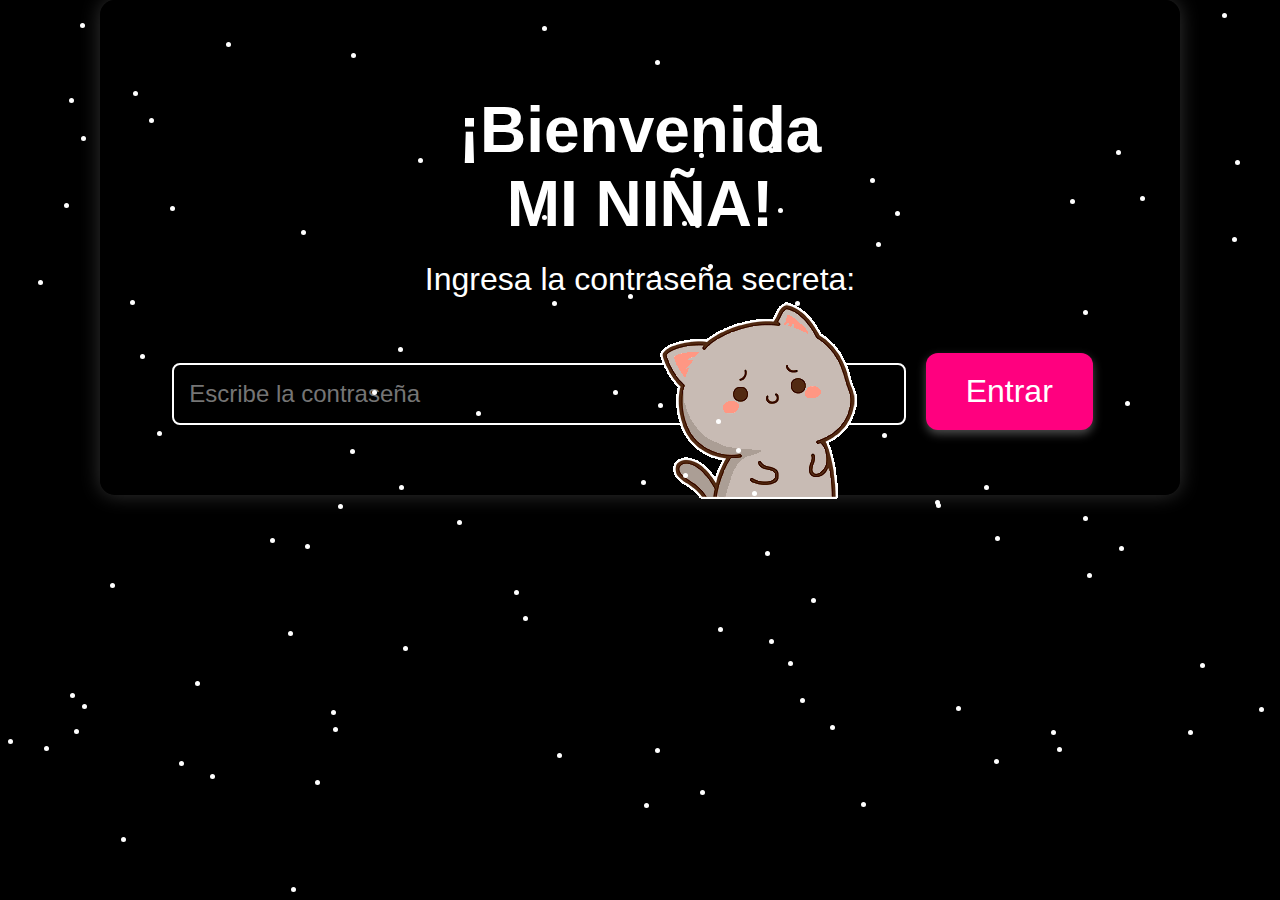
<file: index.html>
<!DOCTYPE html>
<html lang="es">
<head>
    <meta charset="UTF-8">
    <meta name="viewport" content="width=device-width, initial-scale=1.0">
    <title>Mi San Valentín Secreto</title>
    <!-- Enlace directo al archivo CSS -->
    <link rel="stylesheet" href="styles.css">
</head>
<body class="galaxy-bg">
    <div class="login-screen" id="login-screen">
        <div class="login-container">
            <h2>¡Bienvenida <br> MI NIÑA!</h2>
            <div class="imagen">

                <img src="begging-cat-cat.gif" alt="imagens"  class="imags">
            </div>
            
            <p>Ingresa la contraseña secreta:</p>
            
            <input type="password" id="password" placeholder="Escribe la contraseña" />
            <button id="submit-password">Entrar</button>
        </div>
    </div>

    <div class="main-content" id="main-content" style="display: none;">
        <header>
            <h1>¡Bienvenida, niña de Ojos Bonitos!</h1>
            <p>Me gustan las estrellas y tu tienes el universo en tus ojos</p>
            <p>A mi corazoncito le gustas mucho <3 </p>
            <p>Gracias por hacer que cada día valga la pena, no importa si solo hablamos un ratito o todoo el día, soy feliz de formar parte de tu vida </p>
        </header>

        <section class="question">
            <p class="question-text">¿Quieres ser mi San Valentín?</p>
            <button class="answer-btn" id="yes-btn">Sí, quiero</button>
            <button class="answer-btn" id="no-btn">No, gracias</button>
        </section>
    </div>

    <!-- Enlace directo al archivo JS -->
    <script src="script.js"></script>



</body>
</html>
</file>
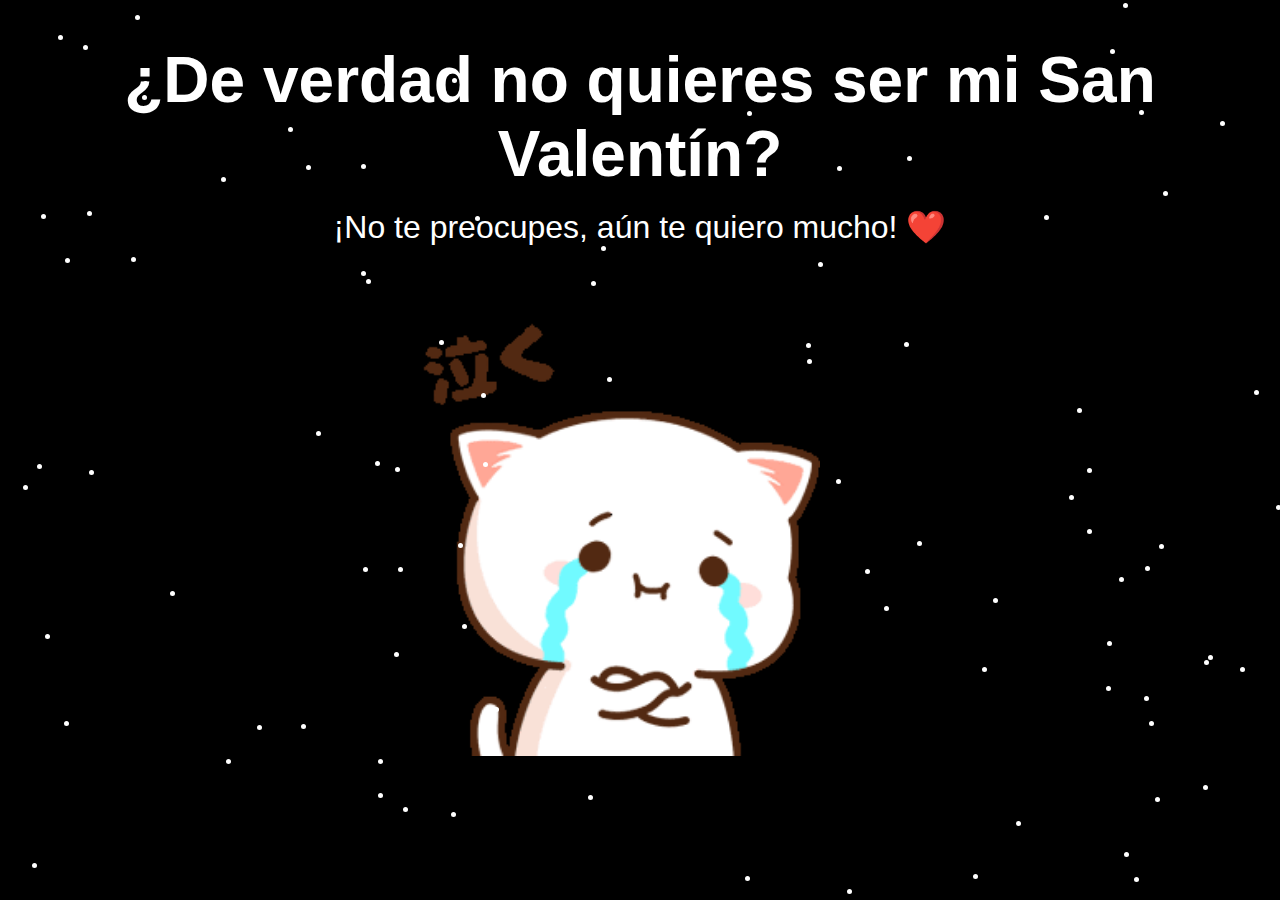
<file: noquiero.html>
<!DOCTYPE html>
<html lang="es">
<head>
    <meta charset="UTF-8">
    <meta name="viewport" content="width=device-width, initial-scale=1.0">
    <title>¡No me dejes! 😂</title>
    <!-- Enlace directo al archivo CSS -->
    <link rel="stylesheet" href="styles.css">
</head>
<body class="galaxy-bg">
    <div class="content">
        <h1>¿De verdad no quieres ser mi San Valentín?</h1>
        <p>¡No te preocupes, aún te quiero mucho! ❤️</p>
        <!-- Ruta directa a la imagen -->
        <img src="peach-goma.gif" class="img2" alt="Meme gracioso" style="width: 80%; max-width: 500px;" />
        <!-- <img src="meme-2024.jpg" alt="Meme gracioso" style="width: 80%; max-width: 500px;" /> -->
        <!-- button id="back-btn" onclick="window.location.href='index.html'">Volver a la página inicial</button> -->
    </div>

    <script>
        // Crear estrellas dinámicamente
        function createStars(numStars) {
            const starsContainer = document.createElement('div');
            starsContainer.classList.add('stars');
    
            for (let i = 0; i < numStars; i++) {
                const star = document.createElement('div');
                star.classList.add('star');
                
                // Posicionar aleatoriamente las estrellas en la pantalla
                const xPos = Math.random() * window.innerWidth;
                const yPos = Math.random() * window.innerHeight;
                const delay = Math.random() * 3 + 's';
                
                star.style.left = `${xPos}px`;
                star.style.top = `${yPos}px`;
                star.style.animationDelay = delay;
    
                starsContainer.appendChild(star);
            }
    
            document.body.appendChild(starsContainer);
        }
    
        // Crear estrellas fugaces
        function createMeteors(numMeteors) {
            for (let i = 0; i < numMeteors; i++) {
                const meteor = document.createElement('div');
                meteor.classList.add('meteor');
    
                // Posicionar aleatoriamente las estrellas fugaces
                const xPos = Math.random() * window.innerWidth;
                const yPos = Math.random() * window.innerHeight;
    
                meteor.style.left = `${xPos}px`;
                meteor.style.top = `${yPos}px`;
    
                // Añadir el meteor al cuerpo del documento
                document.body.appendChild(meteor);
    
                // El meteor se mueve de izquierda a derecha y arriba a abajo
                setTimeout(() => {
                    meteor.remove();  // Elimina el meteor al finalizar su animación
                }, 1500);  // Duración de la animación (1.5s)
            }
        }
    
        // Crear 100 estrellas normales y 10 meteoros
        createStars(100);
        setInterval(() => createMeteors(10), 1000); // Cada 1 segundo, generamos 10 meteoros
    </script>
    
    <!-- Enlace directo al archivo JS -->
    <script src="script.js"></script>
</body>
</html>
</file>
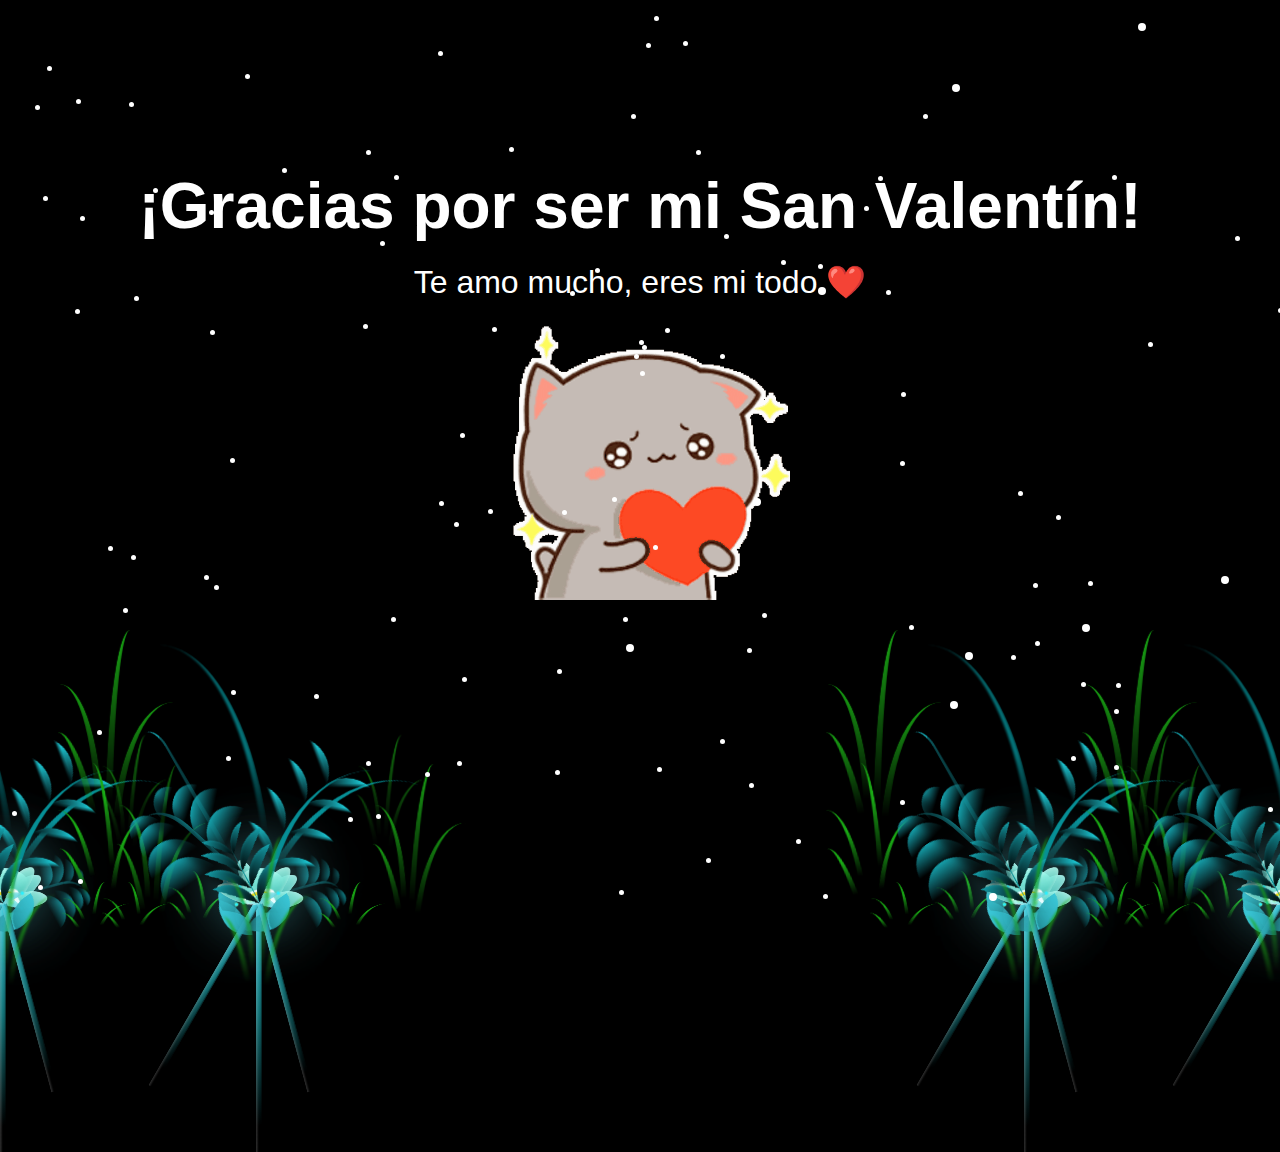
<file: siquiero.html>
<!DOCTYPE html>
<html lang="es">
<head>
    <meta charset="UTF-8">
    <meta name="viewport" content="width=device-width, initial-scale=1.0">
    <title>¡Gracias, Mi Amor!</title>
    <!-- Enlace directo al archivo CSS -->
    <link rel="stylesheet" href="styles.css">
    <link rel="stylesheet" href="ejem.css">
    <link href="https://fonts.googleapis.com/css2?family=Pacifico&display=swap" rel="stylesheet">

</head>
<body class="galaxy-bg">
    <div class="content">
        <h1 class="titulo">¡Gracias por ser mi San Valentín!</h1>
        <p>Te amo mucho, eres mi todo ❤️</p>
<!--         <button id="back-btn" onclick="window.location.href='index.html'">Volver a la página inicial</button> -->
    </div>

    <!-- Enlace directo al archivo JS -->
    <script src="script.js"></script>

    <!-- Elemento de audio -->
<audio id="music" src="musica.mp3" preload="auto"></audio>

<script>
    // Esperamos a que la página esté completamente cargada
    window.addEventListener('DOMContentLoaded', (event) => {
        // Reproducir la música
        const music = document.getElementById('music');
        music.play();  // Inicia la música
    });
    </script>
    


<!-- Contenedor para mostrar la letra -->
<div id="lyrics" class="lyrics-container">
    <p id="line1"></p>
    <p id="line2"></p>
    <!-- Si deseas más líneas, puedes agregar más elementos <p> -->
</div>

<script>
    // Esperamos a que la página esté completamente cargada
    window.addEventListener('DOMContentLoaded', (event) => {
        // Reproducir la música
        const music = document.getElementById('music');
        const lyricsContainer = document.getElementById('lyrics');
    
        // Letras de la canción en español (ajustadas a los tiempos)
        const songLyrics = [
            { time: 0, line: '¿Cómo te digo que he estado pensando en ti?' },
            { time: 3, line: 'Estás atrapada dentro de mi cerebro y dando vueltas' },
            { time: 6, line: 'No sé por qué' },
            { time: 9, line: 'Por un tiempo' },
            { time: 13, line: 'El sol sobre tu cabeza está brillando sobre nosotros' },
            { time: 16, line: 'Una brisa fresca y naranja está soplando' },
            { time: 22, line: 'ME GUSTAS TANTO' },
            { time: 26, line: 'Voy a saltar a lo profundo contigo' },
            { time: 29, line: 'Me gusta el dia de hoy, tan diferente al ayer' },
            { time: 33, line: 'ME ESTOY ENAMORANDO DE TI' },
            { time: 34, line: 'Y no sé que hacer' },
            { time: 36, line: 'Me estoy sintiendo completamente nuevo' },
            { time: 37, line: 'QUIERO ESTAR CONTIGO' },
            { time: 39, line: 'Este sentimiento es tan difícil de definir' },
            { time: 42, line: 'No puedo ocultar los cambios de mi corazón' },
            { time: 46, line: 'ME ESTOY ENAMORANDO DE TI' },
            { time: 47, line: 'Y no sé que hacer' },
            { time: 49, line: 'Me estoy sintiendo completamente nuevo' },
            { time: 51, line: 'QUIERO ESTAR CONTIGO' },
            { time: 54, line: '' },
            // Añade más líneas y tiempos según la duración de tu canción
        ];
    
        // Función para mostrar la letra en pantalla
        function showLyrics(currentTime) {
            for (let i = 0; i < songLyrics.length; i++) {
                if (currentTime >= songLyrics[i].time && currentTime < songLyrics[i + 1]?.time) {
                    // Mostrar la línea de la letra correspondiente
                    document.getElementById('line1').textContent = songLyrics[i].line;
                    // Puedes agregar más líneas si es necesario
                }
            }
        }
    
        // Reproducir la música al cargar la página
        music.play();
    
        // Actualizar la letra mientras la música suena
        music.addEventListener('timeupdate', function() {
            showLyrics(music.currentTime);
        });
    });
    </script>
    <script>
        // Crear estrellas dinámicamente
        function createStars(numStars) {
            const starsContainer = document.createElement('div');
            starsContainer.classList.add('stars');
    
            for (let i = 0; i < numStars; i++) {
                const star = document.createElement('div');
                star.classList.add('star');
                
                // Posicionar aleatoriamente las estrellas en la pantalla
                const xPos = Math.random() * window.innerWidth;
                const yPos = Math.random() * window.innerHeight;
                const delay = Math.random() * 3 + 's';
                
                star.style.left = `${xPos}px`;
                star.style.top = `${yPos}px`;
                star.style.animationDelay = delay;
    
                starsContainer.appendChild(star);
            }
    
            document.body.appendChild(starsContainer);
        }
    
        // Crear estrellas fugaces
        function createMeteors(numMeteors) {
            for (let i = 0; i < numMeteors; i++) {
                const meteor = document.createElement('div');
                meteor.classList.add('meteor');
    
                // Posicionar aleatoriamente las estrellas fugaces
                const xPos = Math.random() * window.innerWidth;
                const yPos = Math.random() * window.innerHeight;
    
                meteor.style.left = `${xPos}px`;
                meteor.style.top = `${yPos}px`;
    
                // Añadir el meteor al cuerpo del documento
                document.body.appendChild(meteor);
    
                // El meteor se mueve de izquierda a derecha y arriba a abajo
                setTimeout(() => {
                    meteor.remove();  // Elimina el meteor al finalizar su animación
                }, 1500);  // Duración de la animación (1.5s)
            }
        }
    
        // Crear 100 estrellas normales y 10 meteoros
        createStars(100);
        setInterval(() => createMeteors(10), 1000); // Cada 1 segundo, generamos 10 meteoros
    </script>
    
    
<!-- ///////////////////////////////////////////////// -->

    <img src="goma-goma-cat.gif" alt="imagen"  class="imag" class="mx-auto">
    <body class="not-loaded">
        <!-- <div class="night"></div> -->
        <div class="flowers">
          <div class="flower flower--1">
            <div class="flower__leafs flower__leafs--1">
              <div class="flower__leaf flower__leaf--1"></div>
              <div class="flower__leaf flower__leaf--2"></div>
              <div class="flower__leaf flower__leaf--3"></div>
              <div class="flower__leaf flower__leaf--4"></div>
              
    
              <div class="flower__white-circle"></div>
      
              <div class="flower__light flower__light--1"></div>
              <div class="flower__light flower__light--2"></div>
              <div class="flower__light flower__light--3"></div>
              <div class="flower__light flower__light--4"></div>
              <div class="flower__light flower__light--5"></div>
              <div class="flower__light flower__light--6"></div>
              <div class="flower__light flower__light--7"></div>
              <div class="flower__light flower__light--8"></div>
      
            </div>
            <div class="flower__line">
              <div class="flower__line__leaf flower__line__leaf--1"></div>
              <div class="flower__line__leaf flower__line__leaf--2"></div>
              <div class="flower__line__leaf flower__line__leaf--3"></div>
              <div class="flower__line__leaf flower__line__leaf--4"></div>
              <div class="flower__line__leaf flower__line__leaf--5"></div>
              <div class="flower__line__leaf flower__line__leaf--6"></div>
            </div>
          </div>
      
          <div class="flower flower--2">
            <div class="flower__leafs flower__leafs--2">
              <div class="flower__leaf flower__leaf--1"></div>
              <div class="flower__leaf flower__leaf--2"></div>
              <div class="flower__leaf flower__leaf--3"></div>
              <div class="flower__leaf flower__leaf--4"></div>
              <div class="flower__white-circle"></div>
      
              <div class="flower__light flower__light--1"></div>
              <div class="flower__light flower__light--2"></div>
              <div class="flower__light flower__light--3"></div>
              <div class="flower__light flower__light--4"></div>
              <div class="flower__light flower__light--5"></div>
              <div class="flower__light flower__light--6"></div>
              <div class="flower__light flower__light--7"></div>
              <div class="flower__light flower__light--8"></div>
      
            </div>
            <div class="flower__line">
              <div class="flower__line__leaf flower__line__leaf--1"></div>
              <div class="flower__line__leaf flower__line__leaf--2"></div>
              <div class="flower__line__leaf flower__line__leaf--3"></div>
              <div class="flower__line__leaf flower__line__leaf--4"></div>
            </div>
          </div>
      
          <div class="flower flower--3">
            <div class="flower__leafs flower__leafs--3">
              <div class="flower__leaf flower__leaf--1"></div>
              <div class="flower__leaf flower__leaf--2"></div>
              <div class="flower__leaf flower__leaf--3"></div>
              <div class="flower__leaf flower__leaf--4"></div>
              <div class="flower__white-circle"></div>
      
              <div class="flower__light flower__light--1"></div>
              <div class="flower__light flower__light--2"></div>
              <div class="flower__light flower__light--3"></div>
              <div class="flower__light flower__light--4"></div>
              <div class="flower__light flower__light--5"></div>
              <div class="flower__light flower__light--6"></div>
              <div class="flower__light flower__light--7"></div>
              <div class="flower__light flower__light--8"></div>
      
            </div>
            <div class="flower__line">
              <div class="flower__line__leaf flower__line__leaf--1"></div>
              <div class="flower__line__leaf flower__line__leaf--2"></div>
              <div class="flower__line__leaf flower__line__leaf--3"></div>
              <div class="flower__line__leaf flower__line__leaf--4"></div>
            </div>
          </div>
      
          <div class="grow-ans" style="--d:1.2s">
            <div class="flower__g-long">
              <div class="flower__g-long__top"></div>
              <div class="flower__g-long__bottom"></div>
            </div>
          </div>
      
          <div class="growing-grass">
            <div class="flower__grass flower__grass--1">
              <div class="flower__grass--top"></div>
              <div class="flower__grass--bottom"></div>
              <div class="flower__grass__leaf flower__grass__leaf--1"></div>
              <div class="flower__grass__leaf flower__grass__leaf--2"></div>
              <div class="flower__grass__leaf flower__grass__leaf--3"></div>
              <div class="flower__grass__leaf flower__grass__leaf--4"></div>
              <div class="flower__grass__leaf flower__grass__leaf--5"></div>
              <div class="flower__grass__leaf flower__grass__leaf--6"></div>
              <div class="flower__grass__leaf flower__grass__leaf--7"></div>
              <div class="flower__grass__leaf flower__grass__leaf--8"></div>
              <div class="flower__grass__overlay"></div>
            </div>
          </div>
      
          <div class="growing-grass">
            <div class="flower__grass flower__grass--2">
              <div class="flower__grass--top"></div>
              <div class="flower__grass--bottom"></div>
              <div class="flower__grass__leaf flower__grass__leaf--1"></div>
              <div class="flower__grass__leaf flower__grass__leaf--2"></div>
              <div class="flower__grass__leaf flower__grass__leaf--3"></div>
              <div class="flower__grass__leaf flower__grass__leaf--4"></div>
              <div class="flower__grass__leaf flower__grass__leaf--5"></div>
              <div class="flower__grass__leaf flower__grass__leaf--6"></div>
              <div class="flower__grass__leaf flower__grass__leaf--7"></div>
              <div class="flower__grass__leaf flower__grass__leaf--8"></div>
              <div class="flower__grass__overlay"></div>
            </div>
          </div>
      
          <div class="grow-ans" style="--d:2.4s">
            <div class="flower__g-right flower__g-right--1">
              <div class="leaf"></div>
            </div>
          </div>
      
          <div class="grow-ans" style="--d:2.8s">
            <div class="flower__g-right flower__g-right--2">
              <div class="leaf"></div>
            </div>
          </div>
      
          <div class="grow-ans" style="--d:2.8s">
            <div class="flower__g-front">
              <div class="flower__g-front__leaf-wrapper flower__g-front__leaf-wrapper--1">
                <div class="flower__g-front__leaf"></div>
              </div>
              <div class="flower__g-front__leaf-wrapper flower__g-front__leaf-wrapper--2">
                <div class="flower__g-front__leaf"></div>
              </div>
              <div class="flower__g-front__leaf-wrapper flower__g-front__leaf-wrapper--3">
                <div class="flower__g-front__leaf"></div>
              </div>
              <div class="flower__g-front__leaf-wrapper flower__g-front__leaf-wrapper--4">
                <div class="flower__g-front__leaf"></div>
              </div>
              <div class="flower__g-front__leaf-wrapper flower__g-front__leaf-wrapper--5">
                <div class="flower__g-front__leaf"></div>
              </div>
              <div class="flower__g-front__leaf-wrapper flower__g-front__leaf-wrapper--6">
                <div class="flower__g-front__leaf"></div>
              </div>
              <div class="flower__g-front__leaf-wrapper flower__g-front__leaf-wrapper--7">
                <div class="flower__g-front__leaf"></div>
              </div>
              <div class="flower__g-front__leaf-wrapper flower__g-front__leaf-wrapper--8">
                <div class="flower__g-front__leaf"></div>
              </div>
              <div class="flower__g-front__line"></div>
            </div>
          </div>
      
          <div class="grow-ans" style="--d:3.2s">
            <div class="flower__g-fr">
              <div class="leaf"></div>
              <div class="flower__g-fr__leaf flower__g-fr__leaf--1"></div>
              <div class="flower__g-fr__leaf flower__g-fr__leaf--2"></div>
              <div class="flower__g-fr__leaf flower__g-fr__leaf--3"></div>
              <div class="flower__g-fr__leaf flower__g-fr__leaf--4"></div>
              <div class="flower__g-fr__leaf flower__g-fr__leaf--5"></div>
              <div class="flower__g-fr__leaf flower__g-fr__leaf--6"></div>
              <div class="flower__g-fr__leaf flower__g-fr__leaf--7"></div>
              <div class="flower__g-fr__leaf flower__g-fr__leaf--8"></div>
            </div>
          </div>
      
          <div class="long-g long-g--0">
            <div class="grow-ans" style="--d:3s">
              <div class="leaf leaf--0"></div>
            </div>
            <div class="grow-ans" style="--d:2.2s">
              <div class="leaf leaf--1"></div>
            </div>
            <div class="grow-ans" style="--d:3.4s">
              <div class="leaf leaf--2"></div>
            </div>
            <div class="grow-ans" style="--d:3.6s">
              <div class="leaf leaf--3"></div>
            </div>
          </div>
      
          <div class="long-g long-g--1">
            <div class="grow-ans" style="--d:3.6s">
              <div class="leaf leaf--0"></div>
            </div>
            <div class="grow-ans" style="--d:3.8s">
              <div class="leaf leaf--1"></div>
            </div>
            <div class="grow-ans" style="--d:4s">
              <div class="leaf leaf--2"></div>
            </div>
            <div class="grow-ans" style="--d:4.2s">
              <div class="leaf leaf--3"></div>
            </div>
          </div>
      
          <div class="long-g long-g--2">
            <div class="grow-ans" style="--d:4s">
              <div class="leaf leaf--0"></div>
            </div>
            <div class="grow-ans" style="--d:4.2s">
              <div class="leaf leaf--1"></div>
            </div>
            <div class="grow-ans" style="--d:4.4s">
              <div class="leaf leaf--2"></div>
            </div>
            <div class="grow-ans" style="--d:4.6s">
              <div class="leaf leaf--3"></div>
            </div>
          </div>
      
          <div class="long-g long-g--3">
            <div class="grow-ans" style="--d:4s">
              <div class="leaf leaf--0"></div>
            </div>
            <div class="grow-ans" style="--d:4.2s">
              <div class="leaf leaf--1"></div>
            </div>
            <div class="grow-ans" style="--d:3s">
              <div class="leaf leaf--2"></div>
            </div>
            <div class="grow-ans" style="--d:3.6s">
              <div class="leaf leaf--3"></div>
            </div>
          </div>
      
          <div class="long-g long-g--4">
            <div class="grow-ans" style="--d:4s">
              <div class="leaf leaf--0"></div>
            </div>
            <div class="grow-ans" style="--d:4.2s">
              <div class="leaf leaf--1"></div>
            </div>
            <div class="grow-ans" style="--d:3s">
              <div class="leaf leaf--2"></div>
            </div>
            <div class="grow-ans" style="--d:3.6s">
              <div class="leaf leaf--3"></div>
            </div>
          </div>
      
          <div class="long-g long-g--5">
            <div class="grow-ans" style="--d:4s">
              <div class="leaf leaf--0"></div>
            </div>
            <div class="grow-ans" style="--d:4.2s">
              <div class="leaf leaf--1"></div>
            </div>
            <div class="grow-ans" style="--d:3s">
              <div class="leaf leaf--2"></div>
            </div>
            <div class="grow-ans" style="--d:3.6s">
              <div class="leaf leaf--3"></div>
            </div>
          </div>
      
          <div class="long-g long-g--6">
            <div class="grow-ans" style="--d:4.2s">
              <div class="leaf leaf--0"></div>
            </div>
            <div class="grow-ans" style="--d:4.4s">
              <div class="leaf leaf--1"></div>
            </div>
            <div class="grow-ans" style="--d:4.6s">
              <div class="leaf leaf--2"></div>
            </div>
            <div class="grow-ans" style="--d:4.8s">
              <div class="leaf leaf--3"></div>
            </div>
          </div>
      
          <div class="long-g long-g--7">
            <div class="grow-ans" style="--d:3s">
              <div class="leaf leaf--0"></div>
            </div>
            <div class="grow-ans" style="--d:3.2s">
              <div class="leaf leaf--1"></div>
            </div>
            <div class="grow-ans" style="--d:3.5s">
              <div class="leaf leaf--2"></div>
            </div>
            <div class="grow-ans" style="--d:3.6s">
              <div class="leaf leaf--3"></div>
            </div>
          </div>
        </div>
        <div class="flowers1">
          <div class="flower flower--1">
            <div class="flower__leafs flower__leafs--1">
              <div class="flower__leaf flower__leaf--1"></div>
              <div class="flower__leaf flower__leaf--2"></div>
              <div class="flower__leaf flower__leaf--3"></div>
              <div class="flower__leaf flower__leaf--4"></div>
              
    
              <div class="flower__white-circle"></div>
      
              <div class="flower__light flower__light--1"></div>
              <div class="flower__light flower__light--2"></div>
              <div class="flower__light flower__light--3"></div>
              <div class="flower__light flower__light--4"></div>
              <div class="flower__light flower__light--5"></div>
              <div class="flower__light flower__light--6"></div>
              <div class="flower__light flower__light--7"></div>
              <div class="flower__light flower__light--8"></div>
      
            </div>
            <div class="flower__line">
              <div class="flower__line__leaf flower__line__leaf--1"></div>
              <div class="flower__line__leaf flower__line__leaf--2"></div>
              <div class="flower__line__leaf flower__line__leaf--3"></div>
              <div class="flower__line__leaf flower__line__leaf--4"></div>
              <div class="flower__line__leaf flower__line__leaf--5"></div>
              <div class="flower__line__leaf flower__line__leaf--6"></div>
            </div>
          </div>
      
          <div class="flower flower--2">
            <div class="flower__leafs flower__leafs--2">
              <div class="flower__leaf flower__leaf--1"></div>
              <div class="flower__leaf flower__leaf--2"></div>
              <div class="flower__leaf flower__leaf--3"></div>
              <div class="flower__leaf flower__leaf--4"></div>
              <div class="flower__white-circle"></div>
      
              <div class="flower__light flower__light--1"></div>
              <div class="flower__light flower__light--2"></div>
              <div class="flower__light flower__light--3"></div>
              <div class="flower__light flower__light--4"></div>
              <div class="flower__light flower__light--5"></div>
              <div class="flower__light flower__light--6"></div>
              <div class="flower__light flower__light--7"></div>
              <div class="flower__light flower__light--8"></div>
      
            </div>
            <div class="flower__line">
              <div class="flower__line__leaf flower__line__leaf--1"></div>
              <div class="flower__line__leaf flower__line__leaf--2"></div>
              <div class="flower__line__leaf flower__line__leaf--3"></div>
              <div class="flower__line__leaf flower__line__leaf--4"></div>
            </div>
          </div>
      
          <div class="flower flower--3">
            <div class="flower__leafs flower__leafs--3">
              <div class="flower__leaf flower__leaf--1"></div>
              <div class="flower__leaf flower__leaf--2"></div>
              <div class="flower__leaf flower__leaf--3"></div>
              <div class="flower__leaf flower__leaf--4"></div>
              <div class="flower__white-circle"></div>
      
              <div class="flower__light flower__light--1"></div>
              <div class="flower__light flower__light--2"></div>
              <div class="flower__light flower__light--3"></div>
              <div class="flower__light flower__light--4"></div>
              <div class="flower__light flower__light--5"></div>
              <div class="flower__light flower__light--6"></div>
              <div class="flower__light flower__light--7"></div>
              <div class="flower__light flower__light--8"></div>
      
            </div>
            <div class="flower__line">
              <div class="flower__line__leaf flower__line__leaf--1"></div>
              <div class="flower__line__leaf flower__line__leaf--2"></div>
              <div class="flower__line__leaf flower__line__leaf--3"></div>
              <div class="flower__line__leaf flower__line__leaf--4"></div>
            </div>
          </div>
      
          <div class="grow-ans" style="--d:1.2s">
            <div class="flower__g-long">
              <div class="flower__g-long__top"></div>
              <div class="flower__g-long__bottom"></div>
            </div>
          </div>
      
          <div class="growing-grass">
            <div class="flower__grass flower__grass--1">
              <div class="flower__grass--top"></div>
              <div class="flower__grass--bottom"></div>
              <div class="flower__grass__leaf flower__grass__leaf--1"></div>
              <div class="flower__grass__leaf flower__grass__leaf--2"></div>
              <div class="flower__grass__leaf flower__grass__leaf--3"></div>
              <div class="flower__grass__leaf flower__grass__leaf--4"></div>
              <div class="flower__grass__leaf flower__grass__leaf--5"></div>
              <div class="flower__grass__leaf flower__grass__leaf--6"></div>
              <div class="flower__grass__leaf flower__grass__leaf--7"></div>
              <div class="flower__grass__leaf flower__grass__leaf--8"></div>
              <div class="flower__grass__overlay"></div>
            </div>
          </div>
      
          <div class="growing-grass">
            <div class="flower__grass flower__grass--2">
              <div class="flower__grass--top"></div>
              <div class="flower__grass--bottom"></div>
              <div class="flower__grass__leaf flower__grass__leaf--1"></div>
              <div class="flower__grass__leaf flower__grass__leaf--2"></div>
              <div class="flower__grass__leaf flower__grass__leaf--3"></div>
              <div class="flower__grass__leaf flower__grass__leaf--4"></div>
              <div class="flower__grass__leaf flower__grass__leaf--5"></div>
              <div class="flower__grass__leaf flower__grass__leaf--6"></div>
              <div class="flower__grass__leaf flower__grass__leaf--7"></div>
              <div class="flower__grass__leaf flower__grass__leaf--8"></div>
              <div class="flower__grass__overlay"></div>
            </div>
          </div>
      
          <div class="grow-ans" style="--d:2.4s">
            <div class="flower__g-right flower__g-right--1">
              <div class="leaf"></div>
            </div>
          </div>
      
          <div class="grow-ans" style="--d:2.8s">
            <div class="flower__g-right flower__g-right--2">
              <div class="leaf"></div>
            </div>
          </div>
      
          <div class="grow-ans" style="--d:2.8s">
            <div class="flower__g-front">
              <div class="flower__g-front__leaf-wrapper flower__g-front__leaf-wrapper--1">
                <div class="flower__g-front__leaf"></div>
              </div>
              <div class="flower__g-front__leaf-wrapper flower__g-front__leaf-wrapper--2">
                <div class="flower__g-front__leaf"></div>
              </div>
              <div class="flower__g-front__leaf-wrapper flower__g-front__leaf-wrapper--3">
                <div class="flower__g-front__leaf"></div>
              </div>
              <div class="flower__g-front__leaf-wrapper flower__g-front__leaf-wrapper--4">
                <div class="flower__g-front__leaf"></div>
              </div>
              <div class="flower__g-front__leaf-wrapper flower__g-front__leaf-wrapper--5">
                <div class="flower__g-front__leaf"></div>
              </div>
              <div class="flower__g-front__leaf-wrapper flower__g-front__leaf-wrapper--6">
                <div class="flower__g-front__leaf"></div>
              </div>
              <div class="flower__g-front__leaf-wrapper flower__g-front__leaf-wrapper--7">
                <div class="flower__g-front__leaf"></div>
              </div>
              <div class="flower__g-front__leaf-wrapper flower__g-front__leaf-wrapper--8">
                <div class="flower__g-front__leaf"></div>
              </div>
              <div class="flower__g-front__line"></div>
            </div>
          </div>
      
          <div class="grow-ans" style="--d:3.2s">
            <div class="flower__g-fr">
              <div class="leaf"></div>
              <div class="flower__g-fr__leaf flower__g-fr__leaf--1"></div>
              <div class="flower__g-fr__leaf flower__g-fr__leaf--2"></div>
              <div class="flower__g-fr__leaf flower__g-fr__leaf--3"></div>
              <div class="flower__g-fr__leaf flower__g-fr__leaf--4"></div>
              <div class="flower__g-fr__leaf flower__g-fr__leaf--5"></div>
              <div class="flower__g-fr__leaf flower__g-fr__leaf--6"></div>
              <div class="flower__g-fr__leaf flower__g-fr__leaf--7"></div>
              <div class="flower__g-fr__leaf flower__g-fr__leaf--8"></div>
            </div>
          </div>
      
          <div class="long-g long-g--0">
            <div class="grow-ans" style="--d:3s">
              <div class="leaf leaf--0"></div>
            </div>
            <div class="grow-ans" style="--d:2.2s">
              <div class="leaf leaf--1"></div>
            </div>
            <div class="grow-ans" style="--d:3.4s">
              <div class="leaf leaf--2"></div>
            </div>
            <div class="grow-ans" style="--d:3.6s">
              <div class="leaf leaf--3"></div>
            </div>
          </div>
      
          <div class="long-g long-g--1">
            <div class="grow-ans" style="--d:3.6s">
              <div class="leaf leaf--0"></div>
            </div>
            <div class="grow-ans" style="--d:3.8s">
              <div class="leaf leaf--1"></div>
            </div>
            <div class="grow-ans" style="--d:4s">
              <div class="leaf leaf--2"></div>
            </div>
            <div class="grow-ans" style="--d:4.2s">
              <div class="leaf leaf--3"></div>
            </div>
          </div>
      
          <div class="long-g long-g--2">
            <div class="grow-ans" style="--d:4s">
              <div class="leaf leaf--0"></div>
            </div>
            <div class="grow-ans" style="--d:4.2s">
              <div class="leaf leaf--1"></div>
            </div>
            <div class="grow-ans" style="--d:4.4s">
              <div class="leaf leaf--2"></div>
            </div>
            <div class="grow-ans" style="--d:4.6s">
              <div class="leaf leaf--3"></div>
            </div>
          </div>
      
          <div class="long-g long-g--3">
            <div class="grow-ans" style="--d:4s">
              <div class="leaf leaf--0"></div>
            </div>
            <div class="grow-ans" style="--d:4.2s">
              <div class="leaf leaf--1"></div>
            </div>
            <div class="grow-ans" style="--d:3s">
              <div class="leaf leaf--2"></div>
            </div>
            <div class="grow-ans" style="--d:3.6s">
              <div class="leaf leaf--3"></div>
            </div>
          </div>
      
          <div class="long-g long-g--4">
            <div class="grow-ans" style="--d:4s">
              <div class="leaf leaf--0"></div>
            </div>
            <div class="grow-ans" style="--d:4.2s">
              <div class="leaf leaf--1"></div>
            </div>
            <div class="grow-ans" style="--d:3s">
              <div class="leaf leaf--2"></div>
            </div>
            <div class="grow-ans" style="--d:3.6s">
              <div class="leaf leaf--3"></div>
            </div>
          </div>
      
          <div class="long-g long-g--5">
            <div class="grow-ans" style="--d:4s">
              <div class="leaf leaf--0"></div>
            </div>
            <div class="grow-ans" style="--d:4.2s">
              <div class="leaf leaf--1"></div>
            </div>
            <div class="grow-ans" style="--d:3s">
              <div class="leaf leaf--2"></div>
            </div>
            <div class="grow-ans" style="--d:3.6s">
              <div class="leaf leaf--3"></div>
            </div>
          </div>
      
          <div class="long-g long-g--6">
            <div class="grow-ans" style="--d:4.2s">
              <div class="leaf leaf--0"></div>
            </div>
            <div class="grow-ans" style="--d:4.4s">
              <div class="leaf leaf--1"></div>
            </div>
            <div class="grow-ans" style="--d:4.6s">
              <div class="leaf leaf--2"></div>
            </div>
            <div class="grow-ans" style="--d:4.8s">
              <div class="leaf leaf--3"></div>
            </div>
          </div>
      
          <div class="long-g long-g--7">
            <div class="grow-ans" style="--d:3s">
              <div class="leaf leaf--0"></div>
            </div>
            <div class="grow-ans" style="--d:3.2s">
              <div class="leaf leaf--1"></div>
            </div>
            <div class="grow-ans" style="--d:3.5s">
              <div class="leaf leaf--2"></div>
            </div>
            <div class="grow-ans" style="--d:3.6s">
              <div class="leaf leaf--3"></div>
            </div>
          </div>
        </div>
        <div class="flowers2">
          <div class="flower flower--1">
            <div class="flower__leafs flower__leafs--1">
              <div class="flower__leaf flower__leaf--1"></div>
              <div class="flower__leaf flower__leaf--2"></div>
              <div class="flower__leaf flower__leaf--3"></div>
              <div class="flower__leaf flower__leaf--4"></div>
              
    
              <div class="flower__white-circle"></div>
      
              <div class="flower__light flower__light--1"></div>
              <div class="flower__light flower__light--2"></div>
              <div class="flower__light flower__light--3"></div>
              <div class="flower__light flower__light--4"></div>
              <div class="flower__light flower__light--5"></div>
              <div class="flower__light flower__light--6"></div>
              <div class="flower__light flower__light--7"></div>
              <div class="flower__light flower__light--8"></div>
      
            </div>
            <div class="flower__line">
              <div class="flower__line__leaf flower__line__leaf--1"></div>
              <div class="flower__line__leaf flower__line__leaf--2"></div>
              <div class="flower__line__leaf flower__line__leaf--3"></div>
              <div class="flower__line__leaf flower__line__leaf--4"></div>
              <div class="flower__line__leaf flower__line__leaf--5"></div>
              <div class="flower__line__leaf flower__line__leaf--6"></div>
            </div>
          </div>
      
          <div class="flower flower--2">
            <div class="flower__leafs flower__leafs--2">
              <div class="flower__leaf flower__leaf--1"></div>
              <div class="flower__leaf flower__leaf--2"></div>
              <div class="flower__leaf flower__leaf--3"></div>
              <div class="flower__leaf flower__leaf--4"></div>
              <div class="flower__white-circle"></div>
      
              <div class="flower__light flower__light--1"></div>
              <div class="flower__light flower__light--2"></div>
              <div class="flower__light flower__light--3"></div>
              <div class="flower__light flower__light--4"></div>
              <div class="flower__light flower__light--5"></div>
              <div class="flower__light flower__light--6"></div>
              <div class="flower__light flower__light--7"></div>
              <div class="flower__light flower__light--8"></div>
      
            </div>
            <div class="flower__line">
              <div class="flower__line__leaf flower__line__leaf--1"></div>
              <div class="flower__line__leaf flower__line__leaf--2"></div>
              <div class="flower__line__leaf flower__line__leaf--3"></div>
              <div class="flower__line__leaf flower__line__leaf--4"></div>
            </div>
          </div>
      
          <div class="flower flower--3">
            <div class="flower__leafs flower__leafs--3">
              <div class="flower__leaf flower__leaf--1"></div>
              <div class="flower__leaf flower__leaf--2"></div>
              <div class="flower__leaf flower__leaf--3"></div>
              <div class="flower__leaf flower__leaf--4"></div>
              <div class="flower__white-circle"></div>
      
              <div class="flower__light flower__light--1"></div>
              <div class="flower__light flower__light--2"></div>
              <div class="flower__light flower__light--3"></div>
              <div class="flower__light flower__light--4"></div>
              <div class="flower__light flower__light--5"></div>
              <div class="flower__light flower__light--6"></div>
              <div class="flower__light flower__light--7"></div>
              <div class="flower__light flower__light--8"></div>
      
            </div>
            <div class="flower__line">
              <div class="flower__line__leaf flower__line__leaf--1"></div>
              <div class="flower__line__leaf flower__line__leaf--2"></div>
              <div class="flower__line__leaf flower__line__leaf--3"></div>
              <div class="flower__line__leaf flower__line__leaf--4"></div>
            </div>
          </div>
      
          <div class="grow-ans" style="--d:1.2s">
            <div class="flower__g-long">
              <div class="flower__g-long__top"></div>
              <div class="flower__g-long__bottom"></div>
            </div>
          </div>
      
          <div class="growing-grass">
            <div class="flower__grass flower__grass--1">
              <div class="flower__grass--top"></div>
              <div class="flower__grass--bottom"></div>
              <div class="flower__grass__leaf flower__grass__leaf--1"></div>
              <div class="flower__grass__leaf flower__grass__leaf--2"></div>
              <div class="flower__grass__leaf flower__grass__leaf--3"></div>
              <div class="flower__grass__leaf flower__grass__leaf--4"></div>
              <div class="flower__grass__leaf flower__grass__leaf--5"></div>
              <div class="flower__grass__leaf flower__grass__leaf--6"></div>
              <div class="flower__grass__leaf flower__grass__leaf--7"></div>
              <div class="flower__grass__leaf flower__grass__leaf--8"></div>
              <div class="flower__grass__overlay"></div>
            </div>
          </div>
      
          <div class="growing-grass">
            <div class="flower__grass flower__grass--2">
              <div class="flower__grass--top"></div>
              <div class="flower__grass--bottom"></div>
              <div class="flower__grass__leaf flower__grass__leaf--1"></div>
              <div class="flower__grass__leaf flower__grass__leaf--2"></div>
              <div class="flower__grass__leaf flower__grass__leaf--3"></div>
              <div class="flower__grass__leaf flower__grass__leaf--4"></div>
              <div class="flower__grass__leaf flower__grass__leaf--5"></div>
              <div class="flower__grass__leaf flower__grass__leaf--6"></div>
              <div class="flower__grass__leaf flower__grass__leaf--7"></div>
              <div class="flower__grass__leaf flower__grass__leaf--8"></div>
              <div class="flower__grass__overlay"></div>
            </div>
          </div>
      
          <div class="grow-ans" style="--d:2.4s">
            <div class="flower__g-right flower__g-right--1">
              <div class="leaf"></div>
            </div>
          </div>
      
          <div class="grow-ans" style="--d:2.8s">
            <div class="flower__g-right flower__g-right--2">
              <div class="leaf"></div>
            </div>
          </div>
      
          <div class="grow-ans" style="--d:2.8s">
            <div class="flower__g-front">
              <div class="flower__g-front__leaf-wrapper flower__g-front__leaf-wrapper--1">
                <div class="flower__g-front__leaf"></div>
              </div>
              <div class="flower__g-front__leaf-wrapper flower__g-front__leaf-wrapper--2">
                <div class="flower__g-front__leaf"></div>
              </div>
              <div class="flower__g-front__leaf-wrapper flower__g-front__leaf-wrapper--3">
                <div class="flower__g-front__leaf"></div>
              </div>
              <div class="flower__g-front__leaf-wrapper flower__g-front__leaf-wrapper--4">
                <div class="flower__g-front__leaf"></div>
              </div>
              <div class="flower__g-front__leaf-wrapper flower__g-front__leaf-wrapper--5">
                <div class="flower__g-front__leaf"></div>
              </div>
              <div class="flower__g-front__leaf-wrapper flower__g-front__leaf-wrapper--6">
                <div class="flower__g-front__leaf"></div>
              </div>
              <div class="flower__g-front__leaf-wrapper flower__g-front__leaf-wrapper--7">
                <div class="flower__g-front__leaf"></div>
              </div>
              <div class="flower__g-front__leaf-wrapper flower__g-front__leaf-wrapper--8">
                <div class="flower__g-front__leaf"></div>
              </div>
              <div class="flower__g-front__line"></div>
            </div>
          </div>
      
          <div class="grow-ans" style="--d:3.2s">
            <div class="flower__g-fr">
              <div class="leaf"></div>
              <div class="flower__g-fr__leaf flower__g-fr__leaf--1"></div>
              <div class="flower__g-fr__leaf flower__g-fr__leaf--2"></div>
              <div class="flower__g-fr__leaf flower__g-fr__leaf--3"></div>
              <div class="flower__g-fr__leaf flower__g-fr__leaf--4"></div>
              <div class="flower__g-fr__leaf flower__g-fr__leaf--5"></div>
              <div class="flower__g-fr__leaf flower__g-fr__leaf--6"></div>
              <div class="flower__g-fr__leaf flower__g-fr__leaf--7"></div>
              <div class="flower__g-fr__leaf flower__g-fr__leaf--8"></div>
            </div>
          </div>
      
          <div class="long-g long-g--0">
            <div class="grow-ans" style="--d:3s">
              <div class="leaf leaf--0"></div>
            </div>
            <div class="grow-ans" style="--d:2.2s">
              <div class="leaf leaf--1"></div>
            </div>
            <div class="grow-ans" style="--d:3.4s">
              <div class="leaf leaf--2"></div>
            </div>
            <div class="grow-ans" style="--d:3.6s">
              <div class="leaf leaf--3"></div>
            </div>
          </div>
      
          <div class="long-g long-g--1">
            <div class="grow-ans" style="--d:3.6s">
              <div class="leaf leaf--0"></div>
            </div>
            <div class="grow-ans" style="--d:3.8s">
              <div class="leaf leaf--1"></div>
            </div>
            <div class="grow-ans" style="--d:4s">
              <div class="leaf leaf--2"></div>
            </div>
            <div class="grow-ans" style="--d:4.2s">
              <div class="leaf leaf--3"></div>
            </div>
          </div>
      
          <div class="long-g long-g--2">
            <div class="grow-ans" style="--d:4s">
              <div class="leaf leaf--0"></div>
            </div>
            <div class="grow-ans" style="--d:4.2s">
              <div class="leaf leaf--1"></div>
            </div>
            <div class="grow-ans" style="--d:4.4s">
              <div class="leaf leaf--2"></div>
            </div>
            <div class="grow-ans" style="--d:4.6s">
              <div class="leaf leaf--3"></div>
            </div>
          </div>
      
          <div class="long-g long-g--3">
            <div class="grow-ans" style="--d:4s">
              <div class="leaf leaf--0"></div>
            </div>
            <div class="grow-ans" style="--d:4.2s">
              <div class="leaf leaf--1"></div>
            </div>
            <div class="grow-ans" style="--d:3s">
              <div class="leaf leaf--2"></div>
            </div>
            <div class="grow-ans" style="--d:3.6s">
              <div class="leaf leaf--3"></div>
            </div>
          </div>
      
          <div class="long-g long-g--4">
            <div class="grow-ans" style="--d:4s">
              <div class="leaf leaf--0"></div>
            </div>
            <div class="grow-ans" style="--d:4.2s">
              <div class="leaf leaf--1"></div>
            </div>
            <div class="grow-ans" style="--d:3s">
              <div class="leaf leaf--2"></div>
            </div>
            <div class="grow-ans" style="--d:3.6s">
              <div class="leaf leaf--3"></div>
            </div>
          </div>
      
          <div class="long-g long-g--5">
            <div class="grow-ans" style="--d:4s">
              <div class="leaf leaf--0"></div>
            </div>
            <div class="grow-ans" style="--d:4.2s">
              <div class="leaf leaf--1"></div>
            </div>
            <div class="grow-ans" style="--d:3s">
              <div class="leaf leaf--2"></div>
            </div>
            <div class="grow-ans" style="--d:3.6s">
              <div class="leaf leaf--3"></div>
            </div>
          </div>
      
          <div class="long-g long-g--6">
            <div class="grow-ans" style="--d:4.2s">
              <div class="leaf leaf--0"></div>
            </div>
            <div class="grow-ans" style="--d:4.4s">
              <div class="leaf leaf--1"></div>
            </div>
            <div class="grow-ans" style="--d:4.6s">
              <div class="leaf leaf--2"></div>
            </div>
            <div class="grow-ans" style="--d:4.8s">
              <div class="leaf leaf--3"></div>
            </div>
          </div>
      
          <div class="long-g long-g--7">
            <div class="grow-ans" style="--d:3s">
              <div class="leaf leaf--0"></div>
            </div>
            <div class="grow-ans" style="--d:3.2s">
              <div class="leaf leaf--1"></div>
            </div>
            <div class="grow-ans" style="--d:3.5s">
              <div class="leaf leaf--2"></div>
            </div>
            <div class="grow-ans" style="--d:3.6s">
              <div class="leaf leaf--3"></div>
            </div>
          </div>
        </div>
        <div class="flowers3">
          <div class="flower flower--1">
            <div class="flower__leafs flower__leafs--1">
              <div class="flower__leaf flower__leaf--1"></div>
              <div class="flower__leaf flower__leaf--2"></div>
              <div class="flower__leaf flower__leaf--3"></div>
              <div class="flower__leaf flower__leaf--4"></div>
              
    
              <div class="flower__white-circle"></div>
      
              <div class="flower__light flower__light--1"></div>
              <div class="flower__light flower__light--2"></div>
              <div class="flower__light flower__light--3"></div>
              <div class="flower__light flower__light--4"></div>
              <div class="flower__light flower__light--5"></div>
              <div class="flower__light flower__light--6"></div>
              <div class="flower__light flower__light--7"></div>
              <div class="flower__light flower__light--8"></div>
      
            </div>
            <div class="flower__line">
              <div class="flower__line__leaf flower__line__leaf--1"></div>
              <div class="flower__line__leaf flower__line__leaf--2"></div>
              <div class="flower__line__leaf flower__line__leaf--3"></div>
              <div class="flower__line__leaf flower__line__leaf--4"></div>
              <div class="flower__line__leaf flower__line__leaf--5"></div>
              <div class="flower__line__leaf flower__line__leaf--6"></div>
            </div>
          </div>
      
          <div class="flower flower--2">
            <div class="flower__leafs flower__leafs--2">
              <div class="flower__leaf flower__leaf--1"></div>
              <div class="flower__leaf flower__leaf--2"></div>
              <div class="flower__leaf flower__leaf--3"></div>
              <div class="flower__leaf flower__leaf--4"></div>
              <div class="flower__white-circle"></div>
      
              <div class="flower__light flower__light--1"></div>
              <div class="flower__light flower__light--2"></div>
              <div class="flower__light flower__light--3"></div>
              <div class="flower__light flower__light--4"></div>
              <div class="flower__light flower__light--5"></div>
              <div class="flower__light flower__light--6"></div>
              <div class="flower__light flower__light--7"></div>
              <div class="flower__light flower__light--8"></div>
      
            </div>
            <div class="flower__line">
              <div class="flower__line__leaf flower__line__leaf--1"></div>
              <div class="flower__line__leaf flower__line__leaf--2"></div>
              <div class="flower__line__leaf flower__line__leaf--3"></div>
              <div class="flower__line__leaf flower__line__leaf--4"></div>
            </div>
          </div>
      
          <div class="flower flower--3">
            <div class="flower__leafs flower__leafs--3">
              <div class="flower__leaf flower__leaf--1"></div>
              <div class="flower__leaf flower__leaf--2"></div>
              <div class="flower__leaf flower__leaf--3"></div>
              <div class="flower__leaf flower__leaf--4"></div>
              <div class="flower__white-circle"></div>
      
              <div class="flower__light flower__light--1"></div>
              <div class="flower__light flower__light--2"></div>
              <div class="flower__light flower__light--3"></div>
              <div class="flower__light flower__light--4"></div>
              <div class="flower__light flower__light--5"></div>
              <div class="flower__light flower__light--6"></div>
              <div class="flower__light flower__light--7"></div>
              <div class="flower__light flower__light--8"></div>
      
            </div>
            <div class="flower__line">
              <div class="flower__line__leaf flower__line__leaf--1"></div>
              <div class="flower__line__leaf flower__line__leaf--2"></div>
              <div class="flower__line__leaf flower__line__leaf--3"></div>
              <div class="flower__line__leaf flower__line__leaf--4"></div>
            </div>
          </div>
      
          <div class="grow-ans" style="--d:1.2s">
            <div class="flower__g-long">
              <div class="flower__g-long__top"></div>
              <div class="flower__g-long__bottom"></div>
            </div>
          </div>
      
          <div class="growing-grass">
            <div class="flower__grass flower__grass--1">
              <div class="flower__grass--top"></div>
              <div class="flower__grass--bottom"></div>
              <div class="flower__grass__leaf flower__grass__leaf--1"></div>
              <div class="flower__grass__leaf flower__grass__leaf--2"></div>
              <div class="flower__grass__leaf flower__grass__leaf--3"></div>
              <div class="flower__grass__leaf flower__grass__leaf--4"></div>
              <div class="flower__grass__leaf flower__grass__leaf--5"></div>
              <div class="flower__grass__leaf flower__grass__leaf--6"></div>
              <div class="flower__grass__leaf flower__grass__leaf--7"></div>
              <div class="flower__grass__leaf flower__grass__leaf--8"></div>
              <div class="flower__grass__overlay"></div>
            </div>
          </div>
      
          <div class="growing-grass">
            <div class="flower__grass flower__grass--2">
              <div class="flower__grass--top"></div>
              <div class="flower__grass--bottom"></div>
              <div class="flower__grass__leaf flower__grass__leaf--1"></div>
              <div class="flower__grass__leaf flower__grass__leaf--2"></div>
              <div class="flower__grass__leaf flower__grass__leaf--3"></div>
              <div class="flower__grass__leaf flower__grass__leaf--4"></div>
              <div class="flower__grass__leaf flower__grass__leaf--5"></div>
              <div class="flower__grass__leaf flower__grass__leaf--6"></div>
              <div class="flower__grass__leaf flower__grass__leaf--7"></div>
              <div class="flower__grass__leaf flower__grass__leaf--8"></div>
              <div class="flower__grass__overlay"></div>
            </div>
          </div>
      
          <div class="grow-ans" style="--d:2.4s">
            <div class="flower__g-right flower__g-right--1">
              <div class="leaf"></div>
            </div>
          </div>
      
          <div class="grow-ans" style="--d:2.8s">
            <div class="flower__g-right flower__g-right--2">
              <div class="leaf"></div>
            </div>
          </div>
      
          <div class="grow-ans" style="--d:2.8s">
            <div class="flower__g-front">
              <div class="flower__g-front__leaf-wrapper flower__g-front__leaf-wrapper--1">
                <div class="flower__g-front__leaf"></div>
              </div>
              <div class="flower__g-front__leaf-wrapper flower__g-front__leaf-wrapper--2">
                <div class="flower__g-front__leaf"></div>
              </div>
              <div class="flower__g-front__leaf-wrapper flower__g-front__leaf-wrapper--3">
                <div class="flower__g-front__leaf"></div>
              </div>
              <div class="flower__g-front__leaf-wrapper flower__g-front__leaf-wrapper--4">
                <div class="flower__g-front__leaf"></div>
              </div>
              <div class="flower__g-front__leaf-wrapper flower__g-front__leaf-wrapper--5">
                <div class="flower__g-front__leaf"></div>
              </div>
              <div class="flower__g-front__leaf-wrapper flower__g-front__leaf-wrapper--6">
                <div class="flower__g-front__leaf"></div>
              </div>
              <div class="flower__g-front__leaf-wrapper flower__g-front__leaf-wrapper--7">
                <div class="flower__g-front__leaf"></div>
              </div>
              <div class="flower__g-front__leaf-wrapper flower__g-front__leaf-wrapper--8">
                <div class="flower__g-front__leaf"></div>
              </div>
              <div class="flower__g-front__line"></div>
            </div>
          </div>
      
          <div class="grow-ans" style="--d:3.2s">
            <div class="flower__g-fr">
              <div class="leaf"></div>
              <div class="flower__g-fr__leaf flower__g-fr__leaf--1"></div>
              <div class="flower__g-fr__leaf flower__g-fr__leaf--2"></div>
              <div class="flower__g-fr__leaf flower__g-fr__leaf--3"></div>
              <div class="flower__g-fr__leaf flower__g-fr__leaf--4"></div>
              <div class="flower__g-fr__leaf flower__g-fr__leaf--5"></div>
              <div class="flower__g-fr__leaf flower__g-fr__leaf--6"></div>
              <div class="flower__g-fr__leaf flower__g-fr__leaf--7"></div>
              <div class="flower__g-fr__leaf flower__g-fr__leaf--8"></div>
            </div>
          </div>
      
          <div class="long-g long-g--0">
            <div class="grow-ans" style="--d:3s">
              <div class="leaf leaf--0"></div>
            </div>
            <div class="grow-ans" style="--d:2.2s">
              <div class="leaf leaf--1"></div>
            </div>
            <div class="grow-ans" style="--d:3.4s">
              <div class="leaf leaf--2"></div>
            </div>
            <div class="grow-ans" style="--d:3.6s">
              <div class="leaf leaf--3"></div>
            </div>
          </div>
      
          <div class="long-g long-g--1">
            <div class="grow-ans" style="--d:3.6s">
              <div class="leaf leaf--0"></div>
            </div>
            <div class="grow-ans" style="--d:3.8s">
              <div class="leaf leaf--1"></div>
            </div>
            <div class="grow-ans" style="--d:4s">
              <div class="leaf leaf--2"></div>
            </div>
            <div class="grow-ans" style="--d:4.2s">
              <div class="leaf leaf--3"></div>
            </div>
          </div>
      
          <div class="long-g long-g--2">
            <div class="grow-ans" style="--d:4s">
              <div class="leaf leaf--0"></div>
            </div>
            <div class="grow-ans" style="--d:4.2s">
              <div class="leaf leaf--1"></div>
            </div>
            <div class="grow-ans" style="--d:4.4s">
              <div class="leaf leaf--2"></div>
            </div>
            <div class="grow-ans" style="--d:4.6s">
              <div class="leaf leaf--3"></div>
            </div>
          </div>
      
          <div class="long-g long-g--3">
            <div class="grow-ans" style="--d:4s">
              <div class="leaf leaf--0"></div>
            </div>
            <div class="grow-ans" style="--d:4.2s">
              <div class="leaf leaf--1"></div>
            </div>
            <div class="grow-ans" style="--d:3s">
              <div class="leaf leaf--2"></div>
            </div>
            <div class="grow-ans" style="--d:3.6s">
              <div class="leaf leaf--3"></div>
            </div>
          </div>
      
          <div class="long-g long-g--4">
            <div class="grow-ans" style="--d:4s">
              <div class="leaf leaf--0"></div>
            </div>
            <div class="grow-ans" style="--d:4.2s">
              <div class="leaf leaf--1"></div>
            </div>
            <div class="grow-ans" style="--d:3s">
              <div class="leaf leaf--2"></div>
            </div>
            <div class="grow-ans" style="--d:3.6s">
              <div class="leaf leaf--3"></div>
            </div>
          </div>
      
          <div class="long-g long-g--5">
            <div class="grow-ans" style="--d:4s">
              <div class="leaf leaf--0"></div>
            </div>
            <div class="grow-ans" style="--d:4.2s">
              <div class="leaf leaf--1"></div>
            </div>
            <div class="grow-ans" style="--d:3s">
              <div class="leaf leaf--2"></div>
            </div>
            <div class="grow-ans" style="--d:3.6s">
              <div class="leaf leaf--3"></div>
            </div>
          </div>
      
          <div class="long-g long-g--6">
            <div class="grow-ans" style="--d:4.2s">
              <div class="leaf leaf--0"></div>
            </div>
            <div class="grow-ans" style="--d:4.4s">
              <div class="leaf leaf--1"></div>
            </div>
            <div class="grow-ans" style="--d:4.6s">
              <div class="leaf leaf--2"></div>
            </div>
            <div class="grow-ans" style="--d:4.8s">
              <div class="leaf leaf--3"></div>
            </div>
          </div>
      
          <div class="long-g long-g--7">
            <div class="grow-ans" style="--d:3s">
              <div class="leaf leaf--0"></div>
            </div>
            <div class="grow-ans" style="--d:3.2s">
              <div class="leaf leaf--1"></div>
            </div>
            <div class="grow-ans" style="--d:3.5s">
              <div class="leaf leaf--2"></div>
            </div>
            <div class="grow-ans" style="--d:3.6s">
              <div class="leaf leaf--3"></div>
            </div>
          </div>
        </div>
        <script src="ejem.js"></script>
      </body>
<script src="ejem.js"></script>
<script src="script.js"></script>
</body>
</html>
</file>
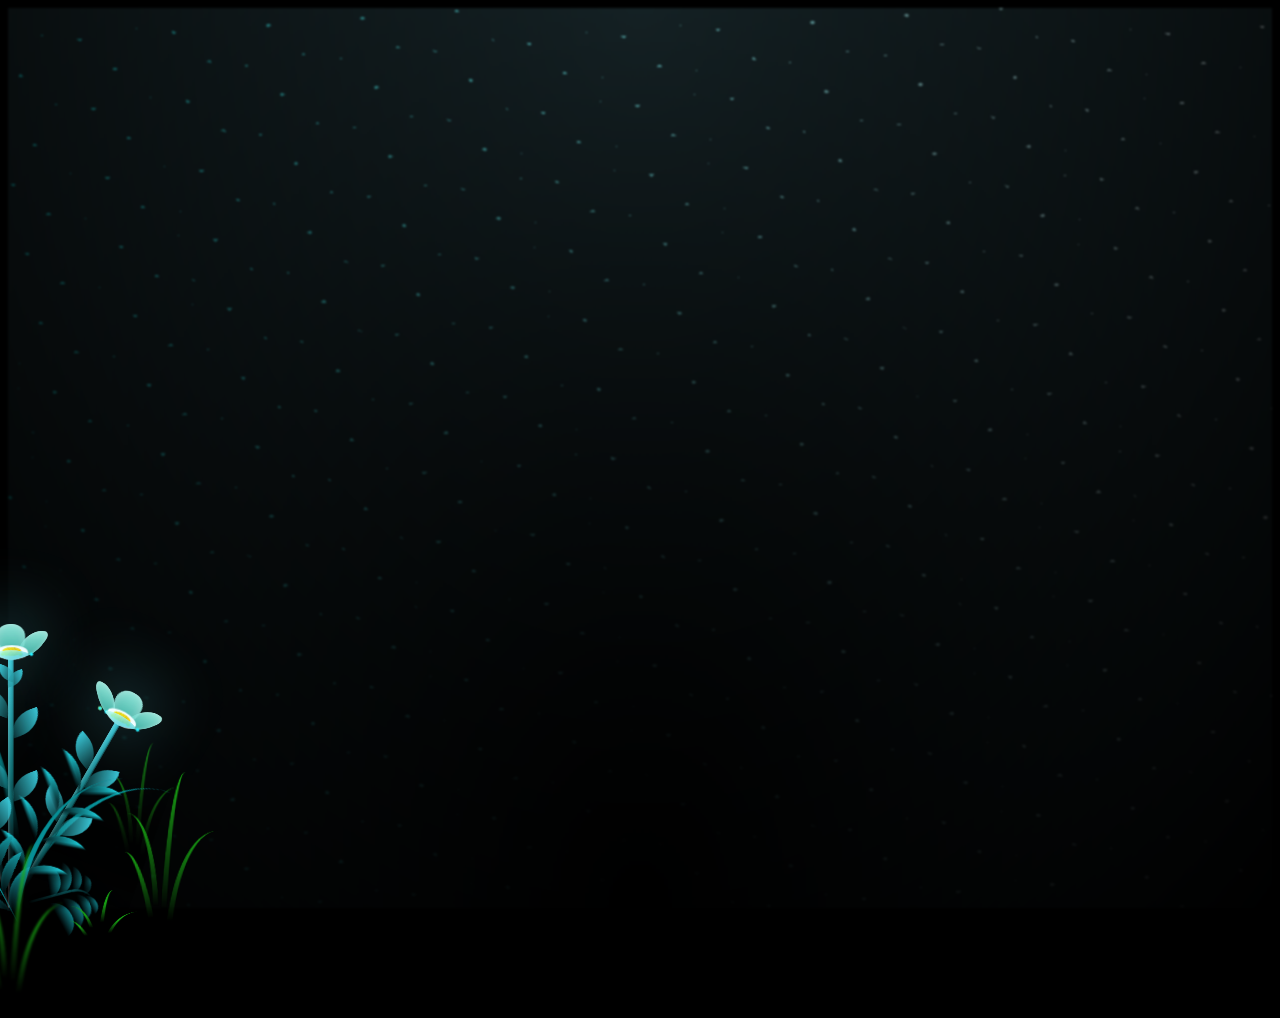
<file: ss.html>
<!DOCTYPE html>
<html lang="es">
<head>
    <meta charset="UTF-8">
    <meta name="viewport" content="width=device-width, initial-scale=1.0">
    <title>¡Gracias por ser mi San Valentín!</title>
    <!-- Enlace al archivo CSS -->
    <link rel="stylesheet" href="ejem.css">
</head>
  
<body class="not-loaded">
    <div class="night"></div>
    <div class="flowers">
      <div class="flower flower--1">
        <div class="flower__leafs flower__leafs--1">
          <div class="flower__leaf flower__leaf--1"></div>
          <div class="flower__leaf flower__leaf--2"></div>
          <div class="flower__leaf flower__leaf--3"></div>
          <div class="flower__leaf flower__leaf--4"></div>
          

          <div class="flower__white-circle"></div>
  
          <div class="flower__light flower__light--1"></div>
          <div class="flower__light flower__light--2"></div>
          <div class="flower__light flower__light--3"></div>
          <div class="flower__light flower__light--4"></div>
          <div class="flower__light flower__light--5"></div>
          <div class="flower__light flower__light--6"></div>
          <div class="flower__light flower__light--7"></div>
          <div class="flower__light flower__light--8"></div>
  
        </div>
        <div class="flower__line">
          <div class="flower__line__leaf flower__line__leaf--1"></div>
          <div class="flower__line__leaf flower__line__leaf--2"></div>
          <div class="flower__line__leaf flower__line__leaf--3"></div>
          <div class="flower__line__leaf flower__line__leaf--4"></div>
          <div class="flower__line__leaf flower__line__leaf--5"></div>
          <div class="flower__line__leaf flower__line__leaf--6"></div>
        </div>
      </div>
  
      <div class="flower flower--2">
        <div class="flower__leafs flower__leafs--2">
          <div class="flower__leaf flower__leaf--1"></div>
          <div class="flower__leaf flower__leaf--2"></div>
          <div class="flower__leaf flower__leaf--3"></div>
          <div class="flower__leaf flower__leaf--4"></div>
          <div class="flower__white-circle"></div>
  
          <div class="flower__light flower__light--1"></div>
          <div class="flower__light flower__light--2"></div>
          <div class="flower__light flower__light--3"></div>
          <div class="flower__light flower__light--4"></div>
          <div class="flower__light flower__light--5"></div>
          <div class="flower__light flower__light--6"></div>
          <div class="flower__light flower__light--7"></div>
          <div class="flower__light flower__light--8"></div>
  
        </div>
        <div class="flower__line">
          <div class="flower__line__leaf flower__line__leaf--1"></div>
          <div class="flower__line__leaf flower__line__leaf--2"></div>
          <div class="flower__line__leaf flower__line__leaf--3"></div>
          <div class="flower__line__leaf flower__line__leaf--4"></div>
        </div>
      </div>
  
      <div class="flower flower--3">
        <div class="flower__leafs flower__leafs--3">
          <div class="flower__leaf flower__leaf--1"></div>
          <div class="flower__leaf flower__leaf--2"></div>
          <div class="flower__leaf flower__leaf--3"></div>
          <div class="flower__leaf flower__leaf--4"></div>
          <div class="flower__white-circle"></div>
  
          <div class="flower__light flower__light--1"></div>
          <div class="flower__light flower__light--2"></div>
          <div class="flower__light flower__light--3"></div>
          <div class="flower__light flower__light--4"></div>
          <div class="flower__light flower__light--5"></div>
          <div class="flower__light flower__light--6"></div>
          <div class="flower__light flower__light--7"></div>
          <div class="flower__light flower__light--8"></div>
  
        </div>
        <div class="flower__line">
          <div class="flower__line__leaf flower__line__leaf--1"></div>
          <div class="flower__line__leaf flower__line__leaf--2"></div>
          <div class="flower__line__leaf flower__line__leaf--3"></div>
          <div class="flower__line__leaf flower__line__leaf--4"></div>
        </div>
      </div>
  
      <div class="grow-ans" style="--d:1.2s">
        <div class="flower__g-long">
          <div class="flower__g-long__top"></div>
          <div class="flower__g-long__bottom"></div>
        </div>
      </div>
  
      <div class="growing-grass">
        <div class="flower__grass flower__grass--1">
          <div class="flower__grass--top"></div>
          <div class="flower__grass--bottom"></div>
          <div class="flower__grass__leaf flower__grass__leaf--1"></div>
          <div class="flower__grass__leaf flower__grass__leaf--2"></div>
          <div class="flower__grass__leaf flower__grass__leaf--3"></div>
          <div class="flower__grass__leaf flower__grass__leaf--4"></div>
          <div class="flower__grass__leaf flower__grass__leaf--5"></div>
          <div class="flower__grass__leaf flower__grass__leaf--6"></div>
          <div class="flower__grass__leaf flower__grass__leaf--7"></div>
          <div class="flower__grass__leaf flower__grass__leaf--8"></div>
          <div class="flower__grass__overlay"></div>
        </div>
      </div>
  
      <div class="growing-grass">
        <div class="flower__grass flower__grass--2">
          <div class="flower__grass--top"></div>
          <div class="flower__grass--bottom"></div>
          <div class="flower__grass__leaf flower__grass__leaf--1"></div>
          <div class="flower__grass__leaf flower__grass__leaf--2"></div>
          <div class="flower__grass__leaf flower__grass__leaf--3"></div>
          <div class="flower__grass__leaf flower__grass__leaf--4"></div>
          <div class="flower__grass__leaf flower__grass__leaf--5"></div>
          <div class="flower__grass__leaf flower__grass__leaf--6"></div>
          <div class="flower__grass__leaf flower__grass__leaf--7"></div>
          <div class="flower__grass__leaf flower__grass__leaf--8"></div>
          <div class="flower__grass__overlay"></div>
        </div>
      </div>
  
      <div class="grow-ans" style="--d:2.4s">
        <div class="flower__g-right flower__g-right--1">
          <div class="leaf"></div>
        </div>
      </div>
  
      <div class="grow-ans" style="--d:2.8s">
        <div class="flower__g-right flower__g-right--2">
          <div class="leaf"></div>
        </div>
      </div>
  
      <div class="grow-ans" style="--d:2.8s">
        <div class="flower__g-front">
          <div class="flower__g-front__leaf-wrapper flower__g-front__leaf-wrapper--1">
            <div class="flower__g-front__leaf"></div>
          </div>
          <div class="flower__g-front__leaf-wrapper flower__g-front__leaf-wrapper--2">
            <div class="flower__g-front__leaf"></div>
          </div>
          <div class="flower__g-front__leaf-wrapper flower__g-front__leaf-wrapper--3">
            <div class="flower__g-front__leaf"></div>
          </div>
          <div class="flower__g-front__leaf-wrapper flower__g-front__leaf-wrapper--4">
            <div class="flower__g-front__leaf"></div>
          </div>
          <div class="flower__g-front__leaf-wrapper flower__g-front__leaf-wrapper--5">
            <div class="flower__g-front__leaf"></div>
          </div>
          <div class="flower__g-front__leaf-wrapper flower__g-front__leaf-wrapper--6">
            <div class="flower__g-front__leaf"></div>
          </div>
          <div class="flower__g-front__leaf-wrapper flower__g-front__leaf-wrapper--7">
            <div class="flower__g-front__leaf"></div>
          </div>
          <div class="flower__g-front__leaf-wrapper flower__g-front__leaf-wrapper--8">
            <div class="flower__g-front__leaf"></div>
          </div>
          <div class="flower__g-front__line"></div>
        </div>
      </div>
  
      <div class="grow-ans" style="--d:3.2s">
        <div class="flower__g-fr">
          <div class="leaf"></div>
          <div class="flower__g-fr__leaf flower__g-fr__leaf--1"></div>
          <div class="flower__g-fr__leaf flower__g-fr__leaf--2"></div>
          <div class="flower__g-fr__leaf flower__g-fr__leaf--3"></div>
          <div class="flower__g-fr__leaf flower__g-fr__leaf--4"></div>
          <div class="flower__g-fr__leaf flower__g-fr__leaf--5"></div>
          <div class="flower__g-fr__leaf flower__g-fr__leaf--6"></div>
          <div class="flower__g-fr__leaf flower__g-fr__leaf--7"></div>
          <div class="flower__g-fr__leaf flower__g-fr__leaf--8"></div>
        </div>
      </div>
  
      <div class="long-g long-g--0">
        <div class="grow-ans" style="--d:3s">
          <div class="leaf leaf--0"></div>
        </div>
        <div class="grow-ans" style="--d:2.2s">
          <div class="leaf leaf--1"></div>
        </div>
        <div class="grow-ans" style="--d:3.4s">
          <div class="leaf leaf--2"></div>
        </div>
        <div class="grow-ans" style="--d:3.6s">
          <div class="leaf leaf--3"></div>
        </div>
      </div>
  
      <div class="long-g long-g--1">
        <div class="grow-ans" style="--d:3.6s">
          <div class="leaf leaf--0"></div>
        </div>
        <div class="grow-ans" style="--d:3.8s">
          <div class="leaf leaf--1"></div>
        </div>
        <div class="grow-ans" style="--d:4s">
          <div class="leaf leaf--2"></div>
        </div>
        <div class="grow-ans" style="--d:4.2s">
          <div class="leaf leaf--3"></div>
        </div>
      </div>
  
      <div class="long-g long-g--2">
        <div class="grow-ans" style="--d:4s">
          <div class="leaf leaf--0"></div>
        </div>
        <div class="grow-ans" style="--d:4.2s">
          <div class="leaf leaf--1"></div>
        </div>
        <div class="grow-ans" style="--d:4.4s">
          <div class="leaf leaf--2"></div>
        </div>
        <div class="grow-ans" style="--d:4.6s">
          <div class="leaf leaf--3"></div>
        </div>
      </div>
  
      <div class="long-g long-g--3">
        <div class="grow-ans" style="--d:4s">
          <div class="leaf leaf--0"></div>
        </div>
        <div class="grow-ans" style="--d:4.2s">
          <div class="leaf leaf--1"></div>
        </div>
        <div class="grow-ans" style="--d:3s">
          <div class="leaf leaf--2"></div>
        </div>
        <div class="grow-ans" style="--d:3.6s">
          <div class="leaf leaf--3"></div>
        </div>
      </div>
  
      <div class="long-g long-g--4">
        <div class="grow-ans" style="--d:4s">
          <div class="leaf leaf--0"></div>
        </div>
        <div class="grow-ans" style="--d:4.2s">
          <div class="leaf leaf--1"></div>
        </div>
        <div class="grow-ans" style="--d:3s">
          <div class="leaf leaf--2"></div>
        </div>
        <div class="grow-ans" style="--d:3.6s">
          <div class="leaf leaf--3"></div>
        </div>
      </div>
  
      <div class="long-g long-g--5">
        <div class="grow-ans" style="--d:4s">
          <div class="leaf leaf--0"></div>
        </div>
        <div class="grow-ans" style="--d:4.2s">
          <div class="leaf leaf--1"></div>
        </div>
        <div class="grow-ans" style="--d:3s">
          <div class="leaf leaf--2"></div>
        </div>
        <div class="grow-ans" style="--d:3.6s">
          <div class="leaf leaf--3"></div>
        </div>
      </div>
  
      <div class="long-g long-g--6">
        <div class="grow-ans" style="--d:4.2s">
          <div class="leaf leaf--0"></div>
        </div>
        <div class="grow-ans" style="--d:4.4s">
          <div class="leaf leaf--1"></div>
        </div>
        <div class="grow-ans" style="--d:4.6s">
          <div class="leaf leaf--2"></div>
        </div>
        <div class="grow-ans" style="--d:4.8s">
          <div class="leaf leaf--3"></div>
        </div>
      </div>
  
      <div class="long-g long-g--7">
        <div class="grow-ans" style="--d:3s">
          <div class="leaf leaf--0"></div>
        </div>
        <div class="grow-ans" style="--d:3.2s">
          <div class="leaf leaf--1"></div>
        </div>
        <div class="grow-ans" style="--d:3.5s">
          <div class="leaf leaf--2"></div>
        </div>
        <div class="grow-ans" style="--d:3.6s">
          <div class="leaf leaf--3"></div>
        </div>
      </div>
    </div>
    <script src="ejem.js"></script>
  </body>

</html>
</html>
</file>
<file: styles.css>
body {
    margin: 0;
    padding: 0;
    height: 100vh; /* 100% de la altura de la ventana */
    display: flex;
    justify-content: center; /* Centrado horizontal */
    align-items: center; /* Centrado vertical */
    background-color: black; /* Fondo negro */
    font-family: Arial, sans-serif;
    color: white;
    overflow: hidden;
}

.galaxy-bg {
    position: relative;
    display: flex;
    justify-content: center; /* Centrado horizontal */
    align-items: center; /* Centrado vertical */
    flex-direction: column;
    text-align: center;
    width: 100%; /* Ancho completo de la pantalla */
    height: 100%; /* Altura completa de la pantalla */
}

.login-screen, .main-content {
    width: 80%; /* Ancho relativo */
    max-width: 1000px; /* Ancho máximo */
    padding: 40px;
    border-radius: 15px;
    background-color: rgba(0, 0, 0, 0.7); /* Fondo oscuro translúcido */
    box-shadow: 0 0 20px rgba(255, 255, 255, 0.2);
    text-align: center;
}

.titulo {
    margin-top: -28%;
}

h1, h2 {
    /* margin-top: -28%; */
    font-size: 4rem; /* Títulos grandes */
    margin-bottom: 30px;
}

p {
    font-size: 2rem; /* Tamaño de texto grande */
    margin-bottom: 40px;
    margin-top: -1%;
}

input {
    font-size: 1.5rem;
    padding: 15px;
    margin-bottom: 30px;
    width: 70%;
    border-radius: 8px;
    border: 2px solid #fff;
    background-color: transparent;
    color: white;
}

button {
    font-size: 2rem; /* Botones grandes */
    padding: 20px 40px;
    margin: 15px;
    border-radius: 12px;
    background-color: #ff007f; /* Color de fondo */
    color: white;
    cursor: pointer;
    border: none;
    transition: background-color 0.3s ease;
}

button:hover {
    background-color: #ff3399; /* Hover */
}

.question {
    margin-top: 70px;
}

.answer-btn {
    font-size: 2.5rem; /* Botones de respuesta grandes */
    padding: 25px 50px;
    margin: 20px;
    background-color: #ff007f;
    border-radius: 12px;
    transition: background-color 0.3s ease;
}

.answer-btn:hover {
    background-color: #ff3399;
}

.stars {
    position: absolute;
    top: 0;
    left: 0;
    width: 100%;
    height: 100%;
    pointer-events: none;
    z-index: 10;
}

.star {
    position: absolute;
    width: 5px; /* Tamaño de las estrellas */
    height: 5px;
    background-color: white;
    border-radius: 50%;
    animation: twinkle 1.5s infinite ease-in-out;
}

@keyframes twinkle {
    0% { opacity: 0; }
    50% { opacity: 1; }
    100% { opacity: 0; }
}

.meteor {
    position: absolute;
    width: 8px;
    height: 8px;
    background-color: white;
    border-radius: 50%;
    animation: meteor 1.5s linear infinite;
}

@keyframes meteor {
    0% {
        transform: translateY(0) translateX(0);
    }
    100% {
        transform: translateY(500px) translateX(500px); /* Movimiento del meteorito */
    }
}

/* Animación de zoom en la imagen */
img {
    position: absolute;
    /* top: 20%; */
    max-width: 300px;
    animation: zoomIn 1.5s ease-out forwards;
}


@keyframes zoomIn {
    0% {
        transform: scale(0.8); /* Empieza más pequeña */
        opacity: 0;
    }
    100% {
        transform: scale(1); /* Termina en su tamaño original */
        opacity: 1;
    }
}

/* Estilo del botón */
button {
    font-size: 2rem; /* Botón grande */
    padding: 20px 40px;
    margin: 15px;
    border-radius: 12px;
    background-color: #ff007f; /* Color de fondo */
    color: white;
    cursor: pointer;
    border: none;
    transition: all 0.3s ease; /* Transición de todos los efectos */
    box-shadow: 0 4px 10px rgba(255, 255, 255, 0.3); /* Sombra sutil */
}

button:hover {
    background-color: #ff3399; /* Cambio de color al pasar el ratón */
    transform: scale(1.1); /* Aumenta ligeramente el tamaño */
    box-shadow: 0 8px 20px rgba(255, 255, 255, 0.5); /* Sombra más intensa */
}

button:active {
    transform: scale(1); /* Vuelve al tamaño original cuando se hace clic */
    box-shadow: 0 2px 5px rgba(255, 255, 255, 0.3); /* Sombra menos intensa al hacer clic */
}



.lyrics-container {
    position: fixed;
    bottom: -1%; /* Posición 20px desde la parte inferior */
    left: 50%;
    transform: translateX(-50%); /* Centra el texto horizontalmente */
    color: white; /* Color de la letra */
    font-size: 2.5rem; /* Tamaño de la letra */
    text-align: center; /* Centra el texto */
    z-index: 1000; /* Asegura que la letra esté sobre otros elementos */
    max-width: 80%; /* Limita el ancho máximo del texto */
    padding: 10px;
    background-color: rgba(0, 0, 0, 0.7); /* Fondo oscuro con transparencia */
    border-radius: 10px; /* Bordes redondeados */
}



/* ////////////////////////////////////////////////// */

.flower-container {
    position: relative;
    width: 100%;
    height: 100%;
    overflow: hidden;
}

.flower {
    position: absolute;
    bottom: 0;
    width: 20px;
    height: 0;
    background-color: red;
    border-radius: 50%;
    animation: grow 3s ease-out forwards, move 10s infinite linear;
}

@keyframes grow {
    0% {
        height: 0;
        transform: scale(1);
    }
    100% {
        height: 50px; /* Altura máxima de la flor */
        transform: scale(1.5); /* Crece un poco más al final */
    }
}

@keyframes move {
    0% {
        transform: translateY(0);
    }
    100% {
        transform: translateY(-80vh); /* Mueve la flor hacia arriba */
    }
}


/* ////////////////////////////////////////////////// */



#lyrics {
    font-family: 'sacramento', cursive;
    font-size: 24px;
    line-height: 1.5;
    margin: 20px;
    padding: 20px;
    text-align: center;
}


.img2{
    align-items: center;
    justify-content: center;
    display: flex;
    
    margin-bottom: 100px;
    margin-left: 25%;
}
</file>
<file: ejem.css>
/* *,
*::after,
*::before {
  padding: 0;
  margin: 0;
  box-sizing: border-box;
} */

:root {
  --dark-color: #000;
}

body {
  display: flex;
  align-items: flex-end;
  justify-content: center;
  min-height: 100vh;
  background-color: var(--dark-color);
  overflow: hidden;
  perspective: 1000px;
}

.night {
  position: fixed;
  left: 50%;
  top: 0;
  transform: translateX(-50%);
  width: 100%;
  height: 100%;
  filter: blur(0.1vmin);
  background-image: radial-gradient(ellipse at top, transparent 0%, var(--dark-color)), radial-gradient(ellipse at bottom, var(--dark-color), rgba(145, 233, 255, 0.2)), repeating-linear-gradient(220deg, black 0px, black 19px, transparent 19px, transparent 22px), repeating-linear-gradient(189deg, black 0px, black 19px, transparent 19px, transparent 22px), repeating-linear-gradient(148deg, black 0px, black 19px, transparent 19px, transparent 22px), linear-gradient(90deg, #00fffa, #f0f0f0);
}

.flowers {
  
  transform: scale(0.4);
  left: 0;
  bottom: -4%;
  position: absolute;
}
.flowers1 {
  
  transform: scale(0.4);
  left: 20%;
  bottom: -4%;
  position: absolute;
}
.flowers2 {
  
  transform: scale(0.4);
  left: 80%;
  bottom: -4%;
  position: absolute;
}
.flowers3 {
  
  transform: scale(0.4);
  left: 100%;
  bottom: -4%;
  position: absolute;
}


.flower {
  position: absolute;
  bottom: 10vmin;
  transform-origin: bottom center;
  z-index: 10;
  --fl-speed: 0.8s;
}
.flower--1 {
  animation: moving-flower-1 4s linear infinite;
}
.flower--1 .flower__line {
  height: 70vmin;
  animation-delay: 0.3s;
}
.flower--1 .flower__line__leaf--1 {
  animation: blooming-leaf-right var(--fl-speed) 1.6s backwards;
}
.flower--1 .flower__line__leaf--2 {
  animation: blooming-leaf-right var(--fl-speed) 1.4s backwards;
}
.flower--1 .flower__line__leaf--3 {
  animation: blooming-leaf-left var(--fl-speed) 1.2s backwards;
}
.flower--1 .flower__line__leaf--4 {
  animation: blooming-leaf-left var(--fl-speed) 1s backwards;
}
.flower--1 .flower__line__leaf--5 {
  animation: blooming-leaf-right var(--fl-speed) 1.8s backwards;
}
.flower--1 .flower__line__leaf--6 {
  animation: blooming-leaf-left var(--fl-speed) 2s backwards;
}
.flower--2 {
  left: 50%;
  transform: rotate(30deg);
  animation: moving-flower-2 4s linear infinite;
}
.flower--2 .flower__line {
  height: 60vmin;
  animation-delay: 0.8s;
}
.flower--2 .flower__line__leaf--1 {
  animation: blooming-leaf-right var(--fl-speed) 1.9s backwards;
}
.flower--2 .flower__line__leaf--2 {
  animation: blooming-leaf-right var(--fl-speed) 1.7s backwards;
}
.flower--2 .flower__line__leaf--3 {
  animation: blooming-leaf-left var(--fl-speed) 1.5s backwards;
}
.flower--2 .flower__line__leaf--4 {
  animation: blooming-leaf-left var(--fl-speed) 1.3s backwards;
}
.flower--3 {
  left: 50%;
  transform: rotate(-15deg);
  animation: moving-flower-3 4s linear infinite;
}
.flower--3 .flower__line {
  animation-delay: 0.9s;
}
.flower--3 .flower__line__leaf--1 {
  animation: blooming-leaf-right var(--fl-speed) 2.5s backwards;
}
.flower--3 .flower__line__leaf--2 {
  animation: blooming-leaf-right var(--fl-speed) 2.3s backwards;
}
.flower--3 .flower__line__leaf--3 {
  animation: blooming-leaf-left var(--fl-speed) 2.1s backwards;
}
.flower--3 .flower__line__leaf--4 {
  animation: blooming-leaf-left var(--fl-speed) 1.9s backwards;
}
.flower__leafs {
  position: relative;
  animation: blooming-flower 2s backwards;
}
.flower__leafs--1 {
  animation-delay: 1.1s;
}
.flower__leafs--2 {
  animation-delay: 1.4s;
}
.flower__leafs--3 {
  animation-delay: 1.7s;
}
.flower__leafs::after {
  content: "";
  position: absolute;
  left: 0;
  top: 0;
  transform: translate(-50%, -100%);
  width: 8vmin;
  height: 8vmin;
  background-color: #6bf0ff;
  filter: blur(10vmin);
}
.flower__leaf {
  position: absolute;
  bottom: 0;
  left: 50%;
  width: 8vmin;
  height: 11vmin;
  border-radius: 51% 49% 47% 53%/44% 45% 55% 69%;
  background-color: #65e6cc;
  background-image: linear-gradient(to top, #40bbab, #a7ffee);
  transform-origin: bottom center;
  opacity: 0.9;
  box-shadow: inset 0 0 2vmin rgba(255, 255, 255, 0.5);
}
.flower__leaf--1 {
  transform: translate(-10%, 1%) rotateY(40deg) rotateX(-50deg);
}
.flower__leaf--2 {
  transform: translate(-50%, -4%) rotateX(40deg);
}
.flower__leaf--3 {
  transform: translate(-90%, 0%) rotateY(45deg) rotateX(50deg);
}
.flower__leaf--4 {
  width: 8vmin;
  height: 8vmin;
  transform-origin: bottom left;
  border-radius: 4vmin 10vmin 4vmin 4vmin;
  transform: translate(0%, 18%) rotateX(70deg) rotate(-43deg);
  background-image: linear-gradient(to top, #39c6d6, #a7ffee);
  z-index: 1;
  opacity: 0.8;
}
.flower__white-circle {
  position: absolute;
  left: -3.5vmin;
  top: -3vmin;
  width: 9vmin;
  height: 4vmin;
  border-radius: 50%;
  background-color: #fff;
}
.flower__white-circle::after {
  content: "";
  position: absolute;
  left: 50%;
  top: 45%;
  transform: translate(-50%, -50%);
  width: 60%;
  height: 60%;
  border-radius: inherit;
  background-image: repeating-linear-gradient(135deg, rgba(0, 0, 0, 0.03) 0px, rgba(0, 0, 0, 0.03) 1px, transparent 1px, transparent 12px), repeating-linear-gradient(45deg, rgba(0, 0, 0, 0.03) 0px, rgba(0, 0, 0, 0.03) 1px, transparent 1px, transparent 12px), repeating-linear-gradient(67.5deg, rgba(0, 0, 0, 0.03) 0px, rgba(0, 0, 0, 0.03) 1px, transparent 1px, transparent 12px), repeating-linear-gradient(135deg, rgba(0, 0, 0, 0.03) 0px, rgba(0, 0, 0, 0.03) 1px, transparent 1px, transparent 12px), repeating-linear-gradient(45deg, rgba(0, 0, 0, 0.03) 0px, rgba(0, 0, 0, 0.03) 1px, transparent 1px, transparent 12px), repeating-linear-gradient(112.5deg, rgba(0, 0, 0, 0.03) 0px, rgba(0, 0, 0, 0.03) 1px, transparent 1px, transparent 12px), repeating-linear-gradient(112.5deg, rgba(0, 0, 0, 0.03) 0px, rgba(0, 0, 0, 0.03) 1px, transparent 1px, transparent 12px), repeating-linear-gradient(45deg, rgba(0, 0, 0, 0.03) 0px, rgba(0, 0, 0, 0.03) 1px, transparent 1px, transparent 12px), repeating-linear-gradient(22.5deg, rgba(0, 0, 0, 0.03) 0px, rgba(0, 0, 0, 0.03) 1px, transparent 1px, transparent 12px), repeating-linear-gradient(45deg, rgba(0, 0, 0, 0.03) 0px, rgba(0, 0, 0, 0.03) 1px, transparent 1px, transparent 12px), repeating-linear-gradient(22.5deg, rgba(0, 0, 0, 0.03) 0px, rgba(0, 0, 0, 0.03) 1px, transparent 1px, transparent 12px), repeating-linear-gradient(135deg, rgba(0, 0, 0, 0.03) 0px, rgba(0, 0, 0, 0.03) 1px, transparent 1px, transparent 12px), repeating-linear-gradient(157.5deg, rgba(0, 0, 0, 0.03) 0px, rgba(0, 0, 0, 0.03) 1px, transparent 1px, transparent 12px), repeating-linear-gradient(67.5deg, rgba(0, 0, 0, 0.03) 0px, rgba(0, 0, 0, 0.03) 1px, transparent 1px, transparent 12px), repeating-linear-gradient(67.5deg, rgba(0, 0, 0, 0.03) 0px, rgba(0, 0, 0, 0.03) 1px, transparent 1px, transparent 12px), linear-gradient(90deg, #ffeb12, #ffce00);
}
.flower__line {
  height: 55vmin;
  width: 1.5vmin;
  background-image: linear-gradient(to left, rgba(0, 0, 0, 0.2), transparent, rgba(255, 255, 255, 0.2)), linear-gradient(to top, transparent 10%, #14757a, #39c6d6);
  box-shadow: inset 0 0 2px rgba(0, 0, 0, 0.5);
  animation: grow-flower-tree 4s backwards;
}
.flower__line__leaf {
  --w: 7vmin;
  --h: calc(var(--w) + 2vmin);
  position: absolute;
  top: 20%;
  left: 90%;
  width: var(--w);
  height: var(--h);
  border-top-right-radius: var(--h);
  border-bottom-left-radius: var(--h);
  background-image: linear-gradient(to top, rgba(20, 117, 122, 0.4), #39c6d6);
}
.flower__line__leaf--1 {
  transform: rotate(70deg) rotateY(30deg);
}
.flower__line__leaf--2 {
  top: 45%;
  transform: rotate(70deg) rotateY(30deg);
}
.flower__line__leaf--3, .flower__line__leaf--4, .flower__line__leaf--6 {
  border-top-right-radius: 0;
  border-bottom-left-radius: 0;
  border-top-left-radius: var(--h);
  border-bottom-right-radius: var(--h);
  left: -460%;
  top: 12%;
  transform: rotate(-70deg) rotateY(30deg);
}
.flower__line__leaf--4 {
  top: 40%;
}
.flower__line__leaf--5 {
  top: 0;
  transform-origin: left;
  transform: rotate(70deg) rotateY(30deg) scale(0.6);
}
.flower__line__leaf--6 {
  top: -2%;
  left: -450%;
  transform-origin: right;
  transform: rotate(-70deg) rotateY(30deg) scale(0.6);
}
.flower__light {
  position: absolute;
  bottom: 0vmin;
  width: 1vmin;
  height: 1vmin;
  background-color: #fffb00;
  border-radius: 50%;
  filter: blur(0.2vmin);
  animation: light-ans 4s linear infinite backwards;
}
.flower__light:nth-child(odd) {
  background-color: #23f0ff;
}
.flower__light--1 {
  left: -2vmin;
  animation-delay: 1s;
}
.flower__light--2 {
  left: 3vmin;
  animation-delay: 0.5s;
}
.flower__light--3 {
  left: -6vmin;
  animation-delay: 0.3s;
}
.flower__light--4 {
  left: 6vmin;
  animation-delay: 0.9s;
}
.flower__light--5 {
  left: -1vmin;
  animation-delay: 1.5s;
}
.flower__light--6 {
  left: -4vmin;
  animation-delay: 3s;
}
.flower__light--7 {
  left: 3vmin;
  animation-delay: 2s;
}
.flower__light--8 {
  left: -6vmin;
  animation-delay: 3.5s;
}
.flower__grass {
  --c: #159faa;
  --line-w: 1.5vmin;
  position: absolute;
  bottom: 12vmin;
  left: -7vmin;
  display: flex;
  flex-direction: column;
  align-items: flex-end;
  z-index: 20;
  transform-origin: bottom center;
  transform: rotate(-48deg) rotateY(40deg);
}
.flower__grass--1 {
  animation: moving-grass 2s linear infinite;
}
.flower__grass--2 {
  left: 2vmin;
  bottom: 10vmin;
  transform: scale(0.5) rotate(75deg) rotateX(10deg) rotateY(-200deg);
  opacity: 0.8;
  z-index: 0;
  animation: moving-grass--2 1.5s linear infinite;
}
.flower__grass--top {
  width: 7vmin;
  height: 10vmin;
  border-top-right-radius: 100%;
  border-right: var(--line-w) solid var(--c);
  transform-origin: bottom center;
  transform: rotate(-2deg);
}
.flower__grass--bottom {
  margin-top: -2px;
  width: var(--line-w);
  height: 25vmin;
  background-image: linear-gradient(to top, transparent, var(--c));
}
.flower__grass__leaf {
  --size: 10vmin;
  position: absolute;
  width: calc(var(--size) * 2.1);
  height: var(--size);
  border-top-left-radius: var(--size);
  border-top-right-radius: var(--size);
  background-image: linear-gradient(to top, transparent, transparent 30%, var(--c));
  z-index: 100;
}
.flower__grass__leaf--1 {
  top: -6%;
  left: 30%;
  --size: 6vmin;
  transform: rotate(-20deg);
  animation: growing-grass-ans--1 2s 2.6s backwards;
}
@keyframes growing-grass-ans--1 {
  0% {
    transform-origin: bottom left;
    transform: rotate(-20deg) scale(0);
  }
}
.flower__grass__leaf--2 {
  top: -5%;
  left: -110%;
  --size: 6vmin;
  transform: rotate(10deg);
  animation: growing-grass-ans--2 2s 2.4s linear backwards;
}
@keyframes growing-grass-ans--2 {
  0% {
    transform-origin: bottom right;
    transform: rotate(10deg) scale(0);
  }
}
.flower__grass__leaf--3 {
  top: 5%;
  left: 60%;
  --size: 8vmin;
  transform: rotate(-18deg) rotateX(-20deg);
  animation: growing-grass-ans--3 2s 2.2s linear backwards;
}
@keyframes growing-grass-ans--3 {
  0% {
    transform-origin: bottom left;
    transform: rotate(-18deg) rotateX(-20deg) scale(0);
  }
}
.flower__grass__leaf--4 {
  top: 6%;
  left: -135%;
  --size: 8vmin;
  transform: rotate(2deg);
  animation: growing-grass-ans--4 2s 2s linear backwards;
}
@keyframes growing-grass-ans--4 {
  0% {
    transform-origin: bottom right;
    transform: rotate(2deg) scale(0);
  }
}
.flower__grass__leaf--5 {
  top: 20%;
  left: 60%;
  --size: 10vmin;
  transform: rotate(-24deg) rotateX(-20deg);
  animation: growing-grass-ans--5 2s 1.8s linear backwards;
}
@keyframes growing-grass-ans--5 {
  0% {
    transform-origin: bottom left;
    transform: rotate(-24deg) rotateX(-20deg) scale(0);
  }
}
.flower__grass__leaf--6 {
  top: 22%;
  left: -180%;
  --size: 10vmin;
  transform: rotate(10deg);
  animation: growing-grass-ans--6 2s 1.6s linear backwards;
}
@keyframes growing-grass-ans--6 {
  0% {
    transform-origin: bottom right;
    transform: rotate(10deg) scale(0);
  }
}
.flower__grass__leaf--7 {
  top: 39%;
  left: 70%;
  --size: 10vmin;
  transform: rotate(-10deg);
  animation: growing-grass-ans--7 2s 1.4s linear backwards;
}
@keyframes growing-grass-ans--7 {
  0% {
    transform-origin: bottom left;
    transform: rotate(-10deg) scale(0);
  }
}
.flower__grass__leaf--8 {
  top: 40%;
  left: -215%;
  --size: 11vmin;
  transform: rotate(10deg);
  animation: growing-grass-ans--8 2s 1.2s linear backwards;
}
@keyframes growing-grass-ans--8 {
  0% {
    transform-origin: bottom right;
    transform: rotate(10deg) scale(0);
  }
}
.flower__grass__overlay {
  position: absolute;
  top: -10%;
  right: 0%;
  width: 100%;
  height: 100%;
  background-color: rgba(0, 0, 0, 0.6);
  filter: blur(1.5vmin);
  z-index: 100;
}
.flower__g-long {
  --w: 2vmin;
  --h: 6vmin;
  --c: #159faa;
  position: absolute;
  bottom: 10vmin;
  left: -3vmin;
  transform-origin: bottom center;
  transform: rotate(-30deg) rotateY(-20deg);
  display: flex;
  flex-direction: column;
  align-items: flex-end;
  animation: flower-g-long-ans 3s linear infinite;
}
@keyframes flower-g-long-ans {
  0%, 100% {
    transform: rotate(-30deg) rotateY(-20deg);
  }
  50% {
    transform: rotate(-32deg) rotateY(-20deg);
  }
}
.flower__g-long__top {
  top: calc(var(--h) * -1);
  width: calc(var(--w) + 1vmin);
  height: var(--h);
  border-top-right-radius: 100%;
  border-right: 0.7vmin solid var(--c);
  transform: translate(-0.7vmin, 1vmin);
}
.flower__g-long__bottom {
  width: var(--w);
  height: 50vmin;
  transform-origin: bottom center;
  background-image: linear-gradient(to top, transparent 30%, var(--c));
  box-shadow: inset 0 0 2px rgba(0, 0, 0, 0.5);
  clip-path: polygon(35% 0, 65% 1%, 100% 100%, 0% 100%);
}
.flower__g-right {
  position: absolute;
  bottom: 6vmin;
  left: -2vmin;
  transform-origin: bottom left;
  transform: rotate(20deg);
}
.flower__g-right .leaf {
  width: 30vmin;
  height: 50vmin;
  border-top-left-radius: 100%;
  border-left: 2vmin solid #079097;
  background-image: linear-gradient(to bottom, transparent, var(--dark-color) 60%);
  mask-image: linear-gradient(to top, transparent 30%, #079097 60%);
}
.flower__g-right--1 {
  animation: flower-g-right-ans 2.5s linear infinite;
}
.flower__g-right--2 {
  left: 5vmin;
  transform: rotateY(-180deg);
  animation: flower-g-right-ans--2 3s linear infinite;
}
.flower__g-right--2 .leaf {
  height: 75vmin;
  filter: blur(0.3vmin);
  opacity: 0.8;
}
@keyframes flower-g-right-ans {
  0%, 100% {
    transform: rotate(20deg);
  }
  50% {
    transform: rotate(24deg) rotateX(-20deg);
  }
}
@keyframes flower-g-right-ans--2 {
  0%, 100% {
    transform: rotateY(-180deg) rotate(0deg) rotateX(-20deg);
  }
  50% {
    transform: rotateY(-180deg) rotate(6deg) rotateX(-20deg);
  }
}
.flower__g-front {
  position: absolute;
  bottom: 6vmin;
  left: 2.5vmin;
  z-index: 100;
  transform-origin: bottom center;
  transform: rotate(-28deg) rotateY(30deg) scale(1.04);
  animation: flower__g-front-ans 2s linear infinite;
}
@keyframes flower__g-front-ans {
  0%, 100% {
    transform: rotate(-28deg) rotateY(30deg) scale(1.04);
  }
  50% {
    transform: rotate(-35deg) rotateY(40deg) scale(1.04);
  }
}
.flower__g-front__line {
  width: 0.3vmin;
  height: 20vmin;
  background-image: linear-gradient(to top, transparent, #079097, transparent 100%);
  position: relative;
}
.flower__g-front__leaf-wrapper {
  position: absolute;
  top: 0;
  left: 0;
  transform-origin: bottom left;
  transform: rotate(10deg);
}
.flower__g-front__leaf-wrapper:nth-child(even) {
  left: 0vmin;
  transform: rotateY(-180deg) rotate(5deg);
  animation: flower__g-front__leaf-left-ans 1s ease-in backwards;
}
.flower__g-front__leaf-wrapper:nth-child(odd) {
  animation: flower__g-front__leaf-ans 1s ease-in backwards;
}
.flower__g-front__leaf-wrapper--1 {
  top: -8vmin;
  transform: scale(0.7);
  animation: flower__g-front__leaf-ans 1s 5.5s ease-in backwards !important;
}
.flower__g-front__leaf-wrapper--2 {
  top: -8vmin;
  transform: rotateY(-180deg) scale(0.7) !important;
  animation: flower__g-front__leaf-left-ans-2 1s 4.6s ease-in backwards !important;
}
.flower__g-front__leaf-wrapper--3 {
  top: -3vmin;
  animation: flower__g-front__leaf-ans 1s 4.6s ease-in backwards;
}
.flower__g-front__leaf-wrapper--4 {
  top: -3vmin;
  transform: rotateY(-180deg) scale(0.9) !important;
  animation: flower__g-front__leaf-left-ans-2 1s 4.6s ease-in backwards !important;
}
@keyframes flower__g-front__leaf-left-ans-2 {
  0% {
    transform: rotateY(-180deg) scale(0);
  }
}
.flower__g-front__leaf-wrapper--5, .flower__g-front__leaf-wrapper--6 {
  top: 2vmin;
}
.flower__g-front__leaf-wrapper--7, .flower__g-front__leaf-wrapper--8 {
  top: 6.5vmin;
}
.flower__g-front__leaf-wrapper--2 {
  animation-delay: 5.2s !important;
}
.flower__g-front__leaf-wrapper--3 {
  animation-delay: 4.9s !important;
}
.flower__g-front__leaf-wrapper--5 {
  animation-delay: 4.3s !important;
}
.flower__g-front__leaf-wrapper--6 {
  animation-delay: 4.1s !important;
}
.flower__g-front__leaf-wrapper--7 {
  animation-delay: 3.8s !important;
}
.flower__g-front__leaf-wrapper--8 {
  animation-delay: 3.5s !important;
}
@keyframes flower__g-front__leaf-ans {
  0% {
    transform: rotate(10deg) scale(0);
  }
}
@keyframes flower__g-front__leaf-left-ans {
  0% {
    transform: rotateY(-180deg) rotate(5deg) scale(0);
  }
}
.flower__g-front__leaf {
  width: 10vmin;
  height: 10vmin;
  border-radius: 100% 0% 0% 100%/100% 100% 0% 0%;
  box-shadow: inset 0 2px 1vmin rgba(44, 238, 252, 0.2);
  background-image: linear-gradient(to bottom left, transparent, var(--dark-color)), linear-gradient(to bottom right, #159faa 50%, transparent 50%, transparent);
  -webkit-mask-image: linear-gradient(to bottom right, #159faa 50%, transparent 50%, transparent);
  mask-image: linear-gradient(to bottom right, #159faa 50%, transparent 50%, transparent);
}
.flower__g-fr {
  position: absolute;
  bottom: -4vmin;
  left: vmin;
  transform-origin: bottom left;
  z-index: 10;
  animation: flower__g-fr-ans 2s linear infinite;
}
@keyframes flower__g-fr-ans {
  0%, 100% {
    transform: rotate(2deg);
  }
  50% {
    transform: rotate(4deg);
  }
}
.flower__g-fr .leaf {
  width: 30vmin;
  height: 50vmin;
  border-top-left-radius: 100%;
  border-left: 2vmin solid #079097;
  mask-image: linear-gradient(to top, transparent 25%, #079097 50%);
  position: relative;
  z-index: 1;
}
.flower__g-fr__leaf {
  position: absolute;
  top: 0;
  left: 0;
  width: 10vmin;
  height: 10vmin;
  border-radius: 100% 0% 0% 100%/100% 100% 0% 0%;
  box-shadow: inset 0 2px 1vmin rgba(44, 238, 252, 0.2);
  background-image: linear-gradient(to bottom left, transparent, var(--dark-color) 98%), linear-gradient(to bottom right, #23f0ff 45%, transparent 50%, transparent);
  mask-image: linear-gradient(135deg, #159faa 40%, transparent 50%, transparent);
}
.flower__g-fr__leaf--1 {
  left: 20vmin;
  transform: rotate(45deg);
  animation: flower__g-fr-leaft-ans-1 0.5s 5.2s linear backwards;
}
@keyframes flower__g-fr-leaft-ans-1 {
  0% {
    transform-origin: left;
    transform: rotate(45deg) scale(0);
  }
}
.flower__g-fr__leaf--2 {
  left: 12vmin;
  top: -7vmin;
  transform: rotate(25deg) rotateY(-180deg);
  animation: flower__g-fr-leaft-ans-6 0.5s 5s linear backwards;
}
.flower__g-fr__leaf--3 {
  left: 15vmin;
  top: 6vmin;
  transform: rotate(55deg);
  animation: flower__g-fr-leaft-ans-5 0.5s 4.8s linear backwards;
}
.flower__g-fr__leaf--4 {
  left: 6vmin;
  top: -2vmin;
  transform: rotate(25deg) rotateY(-180deg);
  animation: flower__g-fr-leaft-ans-6 0.5s 4.6s linear backwards;
}
.flower__g-fr__leaf--5 {
  left: 10vmin;
  top: 14vmin;
  transform: rotate(55deg);
  animation: flower__g-fr-leaft-ans-5 0.5s 4.4s linear backwards;
}
@keyframes flower__g-fr-leaft-ans-5 {
  0% {
    transform-origin: left;
    transform: rotate(55deg) scale(0);
  }
}
.flower__g-fr__leaf--6 {
  left: 0vmin;
  top: 6vmin;
  transform: rotate(25deg) rotateY(-180deg);
  animation: flower__g-fr-leaft-ans-6 0.5s 4.2s linear backwards;
}
@keyframes flower__g-fr-leaft-ans-6 {
  0% {
    transform-origin: right;
    transform: rotate(25deg) rotateY(-180deg) scale(0);
  }
}
.flower__g-fr__leaf--7 {
  left: 5vmin;
  top: 22vmin;
  transform: rotate(45deg);
  animation: flower__g-fr-leaft-ans-7 0.5s 4s linear backwards;
}
@keyframes flower__g-fr-leaft-ans-7 {
  0% {
    transform-origin: left;
    transform: rotate(45deg) scale(0);
  }
}
.flower__g-fr__leaf--8 {
  left: -4vmin;
  top: 15vmin;
  transform: rotate(15deg) rotateY(-180deg);
  animation: flower__g-fr-leaft-ans-8 0.5s 3.8s linear backwards;
}
@keyframes flower__g-fr-leaft-ans-8 {
  0% {
    transform-origin: right;
    transform: rotate(15deg) rotateY(-180deg) scale(0);
  }
}

.long-g {
  position: absolute;
  bottom: 25vmin;
  left: -42vmin;
  transform-origin: bottom left;
}
.long-g--1 {
  bottom: 0vmin;
  transform: scale(0.8) rotate(-5deg);
}
.long-g--1 .leaf {
mask-image: linear-gradient(to top, transparent 40%, #079097 80%) !important;
}
.long-g--1 .leaf--1 {
  --w: 5vmin;
  --h: 60vmin;
  left: -2vmin;
  transform: rotate(3deg) rotateY(-180deg);
}
.long-g--2, .long-g--3 {
  bottom: -3vmin;
  left: -35vmin;
  transform-origin: center;
  transform: scale(0.6) rotateX(60deg);
}
.long-g--2 .leaf, .long-g--3 .leaf {
  mask-image: linear-gradient(to top, transparent 50%, #079097 80%) !important;
}
.long-g--2 .leaf--1, .long-g--3 .leaf--1 {
  left: -1vmin;
  transform: rotateY(-180deg);
}
.long-g--3 {
  left: -17vmin;
  bottom: 0vmin;
}
.long-g--3 .leaf {
  mask-image: linear-gradient(to top, transparent 40%, #079097 80%) !important;
}
.long-g--4 {
  left: 25vmin;
  bottom: -3vmin;
  transform-origin: center;
  transform: scale(0.6) rotateX(60deg);
}
.long-g--4 .leaf {
  mask-image: linear-gradient(to top, transparent 50%, #079097 80%) !important;
}
.long-g--5 {
  left: 42vmin;
  bottom: 0vmin;
  transform: scale(0.8) rotate(2deg);
}
.long-g--6 {
  left: 0vmin;
  bottom: -20vmin;
  z-index: 100;
  filter: blur(0.3vmin);
  transform: scale(0.8) rotate(2deg);
}
.long-g--7 {
  left: 35vmin;
  bottom: 20vmin;
  z-index: -1;
  filter: blur(0.3vmin);
  transform: scale(0.6) rotate(2deg);
  opacity: 0.7;
}
.long-g .leaf {
  --w: 15vmin;
  --h: 40vmin;
  --c: #1aaa15;
  position: absolute;
  bottom: 0;
  width: var(--w);
  height: var(--h);
  border-top-left-radius: 100%;
  border-left: 2vmin solid var(--c);
  mask-image: linear-gradient(to top, transparent 20%, var(--dark-color));
  transform-origin: bottom center;
}
.long-g .leaf--0 {
  left: 2vmin;
  animation: leaf-ans-1 4s linear infinite;
}
.long-g .leaf--1 {
  --w: 5vmin;
  --h: 60vmin;
  animation: leaf-ans-1 4s linear infinite;
}
.long-g .leaf--2 {
  --w: 10vmin;
  --h: 40vmin;
  left: -0.5vmin;
  bottom: 5vmin;
  transform-origin: bottom left;
  transform: rotateY(-180deg);
  animation: leaf-ans-2 3s linear infinite;
}
.long-g .leaf--3 {
  --w: 5vmin;
  --h: 30vmin;
  left: -1vmin;
  bottom: 3.2vmin;
  transform-origin: bottom left;
  transform: rotate(-10deg) rotateY(-180deg);
  animation: leaf-ans-3 3s linear infinite;
}

@keyframes leaf-ans-1 {
  0%, 100% {
    transform: rotate(-5deg) scale(1);
  }
  50% {
    transform: rotate(5deg) scale(1.1);
  }
}
@keyframes leaf-ans-2 {
  0%, 100% {
    transform: rotateY(-180deg) rotate(5deg);
  }
  50% {
    transform: rotateY(-180deg) rotate(0deg) scale(1.1);
  }
}
@keyframes leaf-ans-3 {
  0%, 100% {
    transform: rotate(-10deg) rotateY(-180deg);
  }
  50% {
    transform: rotate(-20deg) rotateY(-180deg);
  }
}
.grow-ans {
  animation: grow-ans 2s var(--d) backwards;
}

@keyframes grow-ans {
  0% {
    transform: scale(0);
    opacity: 0;
  }
}
@keyframes light-ans {
  0% {
    opacity: 0;
    transform: translateY(0vmin);
  }
  25% {
    opacity: 1;
    transform: translateY(-5vmin) translateX(-2vmin);
  }
  50% {
    opacity: 1;
    transform: translateY(-15vmin) translateX(2vmin);
    filter: blur(0.2vmin);
  }
  75% {
    transform: translateY(-20vmin) translateX(-2vmin);
    filter: blur(0.2vmin);
  }
  100% {
    transform: translateY(-30vmin);
    opacity: 0;
    filter: blur(1vmin);
  }
}
@keyframes moving-flower-1 {
  0%, 100% {
    transform: rotate(2deg);
  }
  50% {
    transform: rotate(-2deg);
  }
}
@keyframes moving-flower-2 {
  0%, 100% {
    transform: rotate(18deg);
  }
  50% {
    transform: rotate(14deg);
  }
}
@keyframes moving-flower-3 {
  0%, 100% {
    transform: rotate(-18deg);
  }
  50% {
    transform: rotate(-20deg) rotateY(-10deg);
  }
}
@keyframes blooming-leaf-right {
  0% {
    transform-origin: left;
    transform: rotate(70deg) rotateY(30deg) scale(0);
  }
}
@keyframes blooming-leaf-left {
  0% {
    transform-origin: right;
    transform: rotate(-70deg) rotateY(30deg) scale(0);
  }
}
@keyframes grow-flower-tree {
  0% {
    height: 0;
    border-radius: 1vmin;
  }
}
@keyframes blooming-flower {
  0% {
    transform: scale(0);
  }
}
@keyframes moving-grass {
  0%, 100% {
    transform: rotate(-48deg) rotateY(40deg);
  }
  50% {
    transform: rotate(-50deg) rotateY(40deg);
  }
}
@keyframes moving-grass--2 {
  0%, 100% {
    transform: scale(0.5) rotate(75deg) rotateX(10deg) rotateY(-200deg);
  }
  50% {
    transform: scale(0.5) rotate(79deg) rotateX(10deg) rotateY(-200deg);
  }
}
.growing-grass {
  animation: growing-grass-ans 1s 2s backwards;
}

@keyframes growing-grass-ans {
  0% {
    transform: scale(0);
  }
}
.not-loaded * {
  animation-play-state: paused !important;
}
</file>
